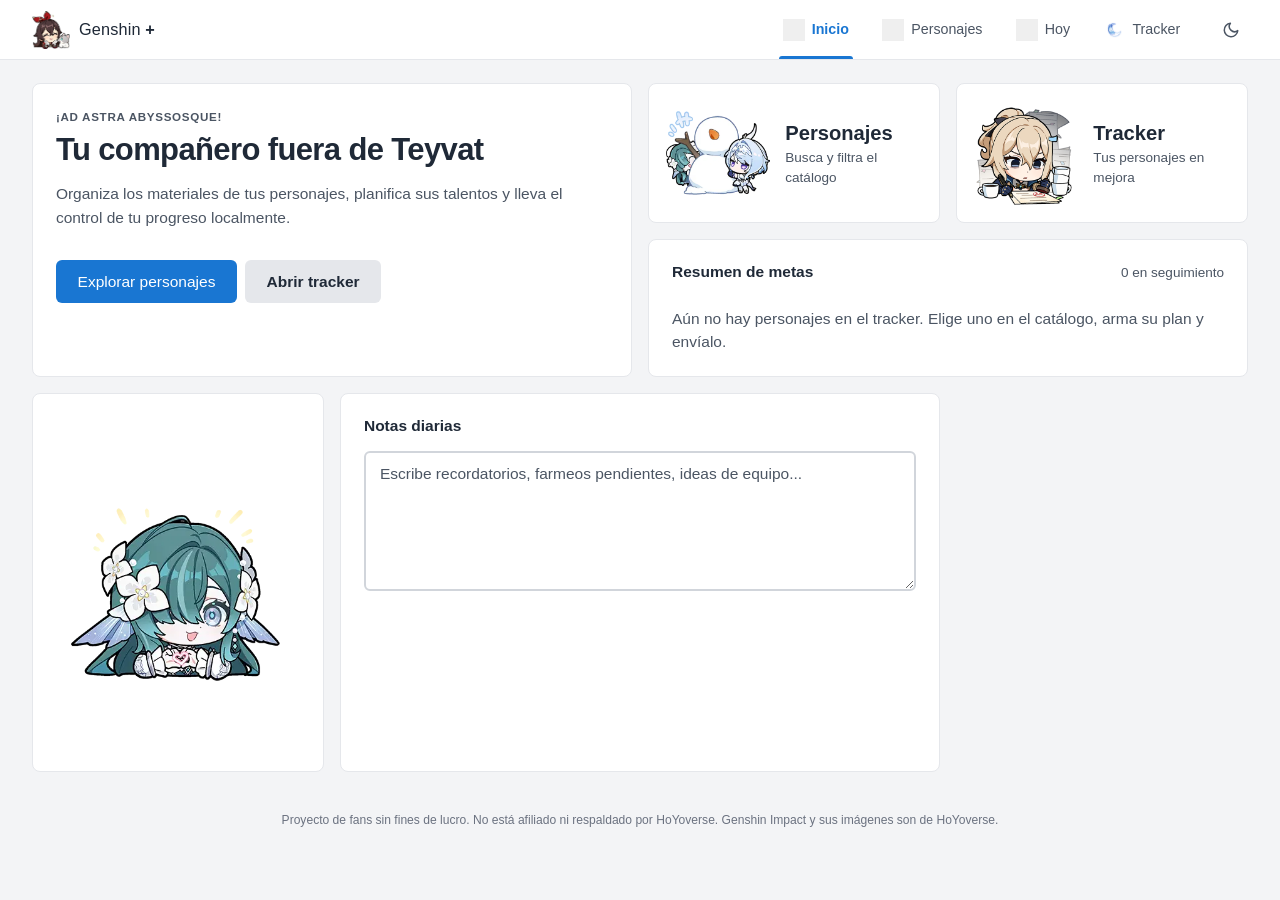
<file: index.html>
<!DOCTYPE html>
<html lang="es">
<head>
  <meta charset="UTF-8">
  <link rel="icon" type="image/png" href="includes/images/a2.png">
  <meta name="robots" content="noindex, nofollow">
  <meta name="viewport" content="width=device-width, initial-scale=1">
  <title>Genshin +</title>
  <link href="https://cdn.jsdelivr.net/npm/bootstrap@5.3.3/dist/css/bootstrap.min.css" rel="stylesheet">
  <link href="includes/styles.css" rel="stylesheet">
  <script src="includes/api.js"></script>
  <script src="includes/scripts.js"></script>
  <script src="includes/plan.js"></script>
</head>
<body data-page="index">
  <nav class="navbar navbar-expand-sm mb-4">
    <div class="container">
      <a class="navbar-brand fw-bold" href="index.html">
        <svg width="30" height="30" viewBox="0 0 24 24" aria-hidden="true"><path fill="currentColor" d="M12 2l2.6 6.4L21 11l-6.4 2.6L12 20l-2.6-6.4L3 11l6.4-2.6z"/></svg>
        Genshin +
      </a>
      <div class="navbar-nav flex-row gap-1">
        <a class="nav-link" href="index.html">Inicio</a>
        <a class="nav-link" href="personajes.html">Personajes</a>
        <a class="nav-link" href="tracker.html">Tracker</a>
      </div>
    </div>
  </nav>

  <main class="container">
    <div class="bento-grid sheet">

      <section class="tile tile--feature">
        <div>
          <p class="tile-eyebrow mb-2">¡Ad Astra Abyssosque!</p>
          <h1 class="display-title mb-3">Tu compañero fuera de Teyvat</h1>
          <p class="muted mb-0">Organiza los materiales de tus personajes, planifica sus talentos y lleva el control de tu progreso localmente.</p>
        </div>
        <div class="d-flex gap-2 flex-wrap mt-4">
          <a class="btn-apple text-decoration-none" href="personajes.html">Explorar personajes</a>
          <a class="btn-ghost text-decoration-none" href="tracker.html">Abrir tracker</a>
        </div>
      </section>

      <a class="tile tile--blue" href="personajes.html">
        <span class="quick-ico" aria-hidden="true"><img src="includes/images/pjs.webp" alt="" width="44" height="44"></span>
        <div><div class="tile-title">Personajes</div><div class="muted small">Busca y filtra el catálogo</div></div>
      </a>

      <a class="tile" href="tracker.html">
        <span class="quick-ico" aria-hidden="true"><img src="includes/images/trck.png" alt="" width="44" height="44"></span>
        <div><div class="tile-title">Tracker</div><div class="muted small">Tus personajes en mejora</div></div>
      </a>

      <section class="tile tile--wide" aria-labelledby="goals-title">
        <div class="d-flex justify-content-between align-items-baseline">
          <h2 class="tile-title mb-0" id="goals-title">Resumen de metas</h2>
          <span class="muted small"><span id="goals-count">0</span> en seguimiento</span>
        </div>
        <div id="goals-list" class="mt-3"></div>
      </section>

      <section class="tile img-slot-tile" aria-label="Imagen">
        <div class="slideshow" id="slideshow" role="img" aria-label="Galería de emojis"></div>
      </section>

      <section class="tile tile--wide" aria-labelledby="notes-title">
        <h2 class="tile-title" id="notes-title">Notas diarias</h2>
        <textarea id="daily-notes" aria-labelledby="notes-title" class="form-control" placeholder="Escribe recordatorios, farmeos pendientes, ideas de equipo..."></textarea>
      </section>

    </div>
  </main>
  <script src="includes/slides.js"></script>
</body>
</html>
</file>
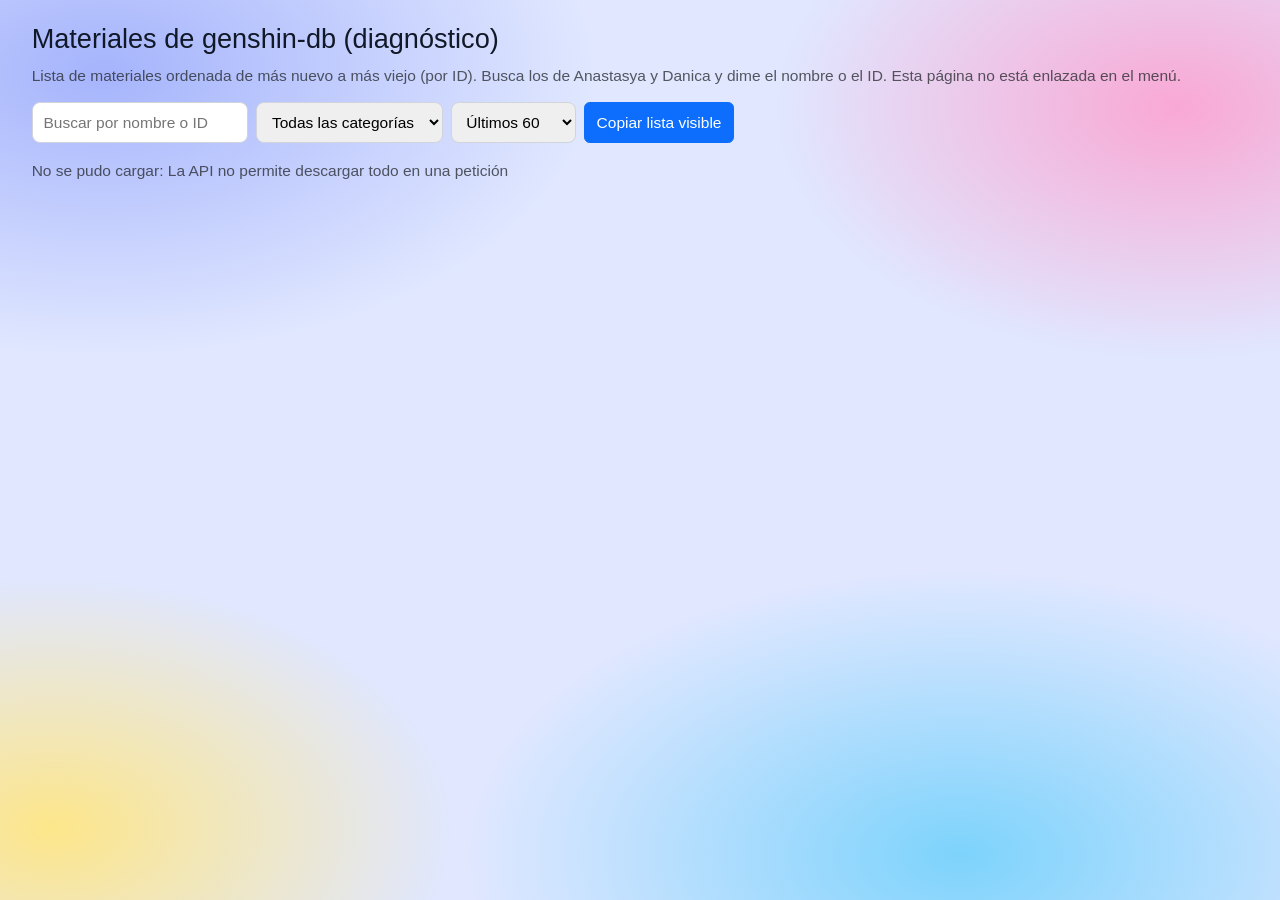
<file: materiales.html>
<!DOCTYPE html>
<html lang="es">
<head>
  <meta charset="UTF-8">
  <link rel="icon" type="image/png" href="includes/images/a2.png">
  <meta name="robots" content="noindex, nofollow">
  <meta name="viewport" content="width=device-width, initial-scale=1">
  <title>Materiales (diagnóstico) - Genshin +</title>
  <link href="https://cdn.jsdelivr.net/npm/bootstrap@5.3.3/dist/css/bootstrap.min.css" rel="stylesheet">
  <link href="includes/styles.css" rel="stylesheet">
  <script src="includes/api.js"></script>
  <style>
    .mgrid { display: grid; grid-template-columns: repeat(auto-fill, minmax(150px, 1fr)); gap: .6rem; }
    .mcell { border: 1px solid #E5E7EB; border-radius: 10px; padding: .6rem; text-align: center; background: #fff; font-size: .8rem; }
    .mcell img { width: 56px; height: 56px; object-fit: contain; }
    .mcell .mid { color: #6B7280; font-variant-numeric: tabular-nums; }
    .mbar { display: flex; gap: .5rem; flex-wrap: wrap; margin: 1rem 0; }
    .mbar input, .mbar select { border: 1px solid #D1D5DB; border-radius: 8px; padding: .5rem .7rem; }
    html[data-theme="dark"] .mcell { background: #1E293B; border-color: #334155; color: #F1F5F9; }
  </style>
</head>
<body data-page="materiales">
  <main class="container py-4">
    <h1 class="h3">Materiales de genshin-db (diagnóstico)</h1>
    <p class="text-muted">Lista de materiales ordenada de más nuevo a más viejo (por ID). Busca los de Anastasya y Danica y dime el nombre o el ID. Esta página no está enlazada en el menú.</p>
    <div class="mbar">
      <input id="q" type="search" placeholder="Buscar por nombre o ID" aria-label="Buscar">
      <select id="cat" aria-label="Categoría"><option value="">Todas las categorías</option></select>
      <select id="lim" aria-label="Cantidad"><option value="60">Últimos 60</option><option value="200">Últimos 200</option><option value="100000">Todos</option></select>
      <button id="copy" class="btn btn-primary" type="button">Copiar lista visible</button>
    </div>
    <p id="status" class="text-muted" role="status">Cargando…</p>
    <div id="grid" class="mgrid"></div>
  </main>
  <script>
  (async () => {
    const $ = s => document.querySelector(s), API = window.GenshinAPI;
    const esc = s => String(s).replace(/[&<>"']/g, m => ({ '&': '&amp;', '<': '&lt;', '>': '&gt;', '"': '&quot;', "'": '&#39;' }[m]));
    let all = [];
    try {
      const r = await API.getAll('materials', null, { allowPerName: false });
      all = (r || []).filter(x => x && x.id).sort((a, b) => Number(b.id) - Number(a.id));
    } catch (e) { $('#status').innerHTML = 'No se pudo cargar: ' + esc(e.message || e); return; }
    const cats = Array.from(new Set(all.map(x => x.materialType || x.category || '').filter(Boolean))).sort();
    $('#cat').innerHTML += cats.map(c => `<option>${esc(c)}</option>`).join('');
    let shown = [];
    function render() {
      const q = $('#q').value.trim().toLowerCase(), c = $('#cat').value, n = Number($('#lim').value);
      shown = all.filter(x => (!c || (x.materialType || x.category) === c) && (!q || String(x.id).includes(q) || String(x.name).toLowerCase().includes(q))).slice(0, n);
      $('#status').textContent = `Mostrando ${shown.length} de ${all.length}`;
      $('#grid').innerHTML = shown.map(x => `<div class="mcell">${API.imgHtml(API.materialIconSources(x.id, x), '', x.name, 56, 56)}<div class="fw-semibold">${esc(x.name)}</div><div class="mid">${esc(x.id)}</div></div>`).join('');
    }
    ['#q', '#cat', '#lim'].forEach(s => $(s).addEventListener('input', render));
    $('#copy').addEventListener('click', () => {
      const t = shown.map(x => `${x.id}\t${x.name}`).join('\n');
      (navigator.clipboard ? navigator.clipboard.writeText(t) : Promise.reject()).then(() => { $('#copy').textContent = '¡Copiado!'; setTimeout(() => $('#copy').textContent = 'Copiar lista visible', 1500); }).catch(() => alert(t));
    });
    render();
  })();
  </script>
</body>
</html>
</file>
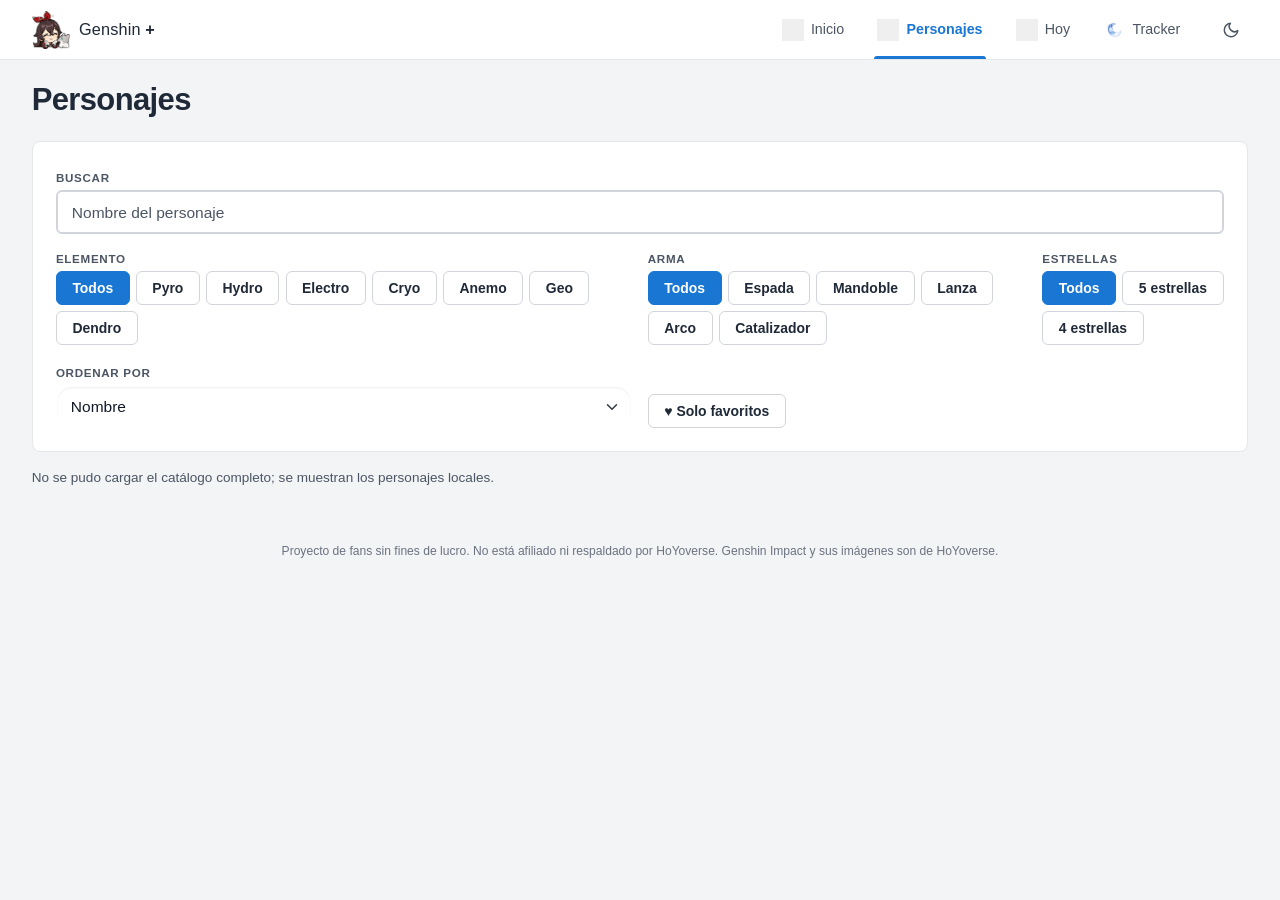
<file: personajes.html>
<!DOCTYPE html>
<html lang="es">
<head>
  <meta charset="UTF-8">
  <link rel="icon" type="image/png" href="includes/images/a2.png">
  <meta name="robots" content="noindex, nofollow">
  <meta name="viewport" content="width=device-width, initial-scale=1">
  <title>Personajes - Genshin +</title>
  <link href="https://cdn.jsdelivr.net/npm/bootstrap@5.3.3/dist/css/bootstrap.min.css" rel="stylesheet">
  <link href="includes/styles.css" rel="stylesheet">
  <script src="includes/api.js"></script>
  <script src="includes/scripts.js"></script>
  <script src="includes/plan.js"></script>
</head>
<body data-page="personajes">
  <nav class="navbar navbar-expand-sm mb-4">
    <div class="container">
      <a class="navbar-brand fw-bold" href="index.html">
        <svg width="30" height="30" viewBox="0 0 24 24" aria-hidden="true"><path fill="currentColor" d="M12 2l2.6 6.4L21 11l-6.4 2.6L12 20l-2.6-6.4L3 11l6.4-2.6z"/></svg>
        Genshin +
      </a>
      <div class="navbar-nav flex-row gap-1">
        <a class="nav-link" href="index.html">Inicio</a>
        <a class="nav-link" href="personajes.html">Personajes</a>
        <a class="nav-link" href="tracker.html">Tracker</a>
      </div>
    </div>
  </nav>

  <main class="container">
    <h1 class="display-title mb-4">Personajes</h1>

    <div class="sheet">
    <section class="tile mb-3" aria-label="Filtros">
      <div class="row g-3">
        <div class="col-12">
          <label for="search" class="tile-eyebrow mb-1">Buscar</label>
          <input id="search" type="search" class="form-control" placeholder="Nombre del personaje" autocomplete="off">
        </div>
        <div class="col-12 col-md-6">
          <div class="tile-eyebrow mb-1" id="lbl-el">Elemento</div>
          <div id="f-element" class="chip-group" role="group" aria-labelledby="lbl-el"></div>
        </div>
        <div class="col-12 col-md-4">
          <div class="tile-eyebrow mb-1" id="lbl-wp">Arma</div>
          <div id="f-weapon" class="chip-group" role="group" aria-labelledby="lbl-wp"></div>
        </div>
        <div class="col-12 col-md-2">
          <div class="tile-eyebrow mb-1" id="lbl-st">Estrellas</div>
          <div id="f-stars" class="chip-group" role="group" aria-labelledby="lbl-st"></div>
        </div>
        <div class="col-12 col-md-6">
          <label for="sort" class="tile-eyebrow mb-1">Ordenar por</label>
          <select id="sort" class="form-select">
            <option value="name">Nombre</option>
            <option value="stars">Estrellas (5★ primero)</option>
            <option value="element">Elemento</option>
            <option value="version">Más recientes</option>
          </select>
        </div>
        <div class="col-12 col-md-6 d-flex align-items-end">
          <button type="button" class="chip" id="f-fav" aria-pressed="false">♥ Solo favoritos</button>
        </div>
      </div>
    </section>

    <p class="muted small mb-1" id="catalog-status" aria-live="polite"></p>
    <p class="muted small" id="result-count" aria-live="polite"></p>
    <div id="catalog" class="bento-catalog"></div>
    </div>
  </main>
</body>
</html>
</file>
<file: includes/styles.css>
:root {
  --ink: #111827;
  --ink-soft: #374151;
  --blue-dark: #1565C0;
  --green-dark: #1B5E20;
  --glass: rgba(255, 255, 255, 0.52);
  --glass-strong: rgba(255, 255, 255, 0.72);
  --glass-line: rgba(255, 255, 255, 0.75);
  --glass-shadow: 0 8px 30px rgba(49, 46, 129, 0.14);
  --glass-hi: inset 0 1px 0 rgba(255, 255, 255, 0.9), inset 0 -1px 0 rgba(255, 255, 255, 0.25);
  --blur: blur(24px) saturate(1.7);
  --el: #6B7280;
  --el-dark: #374151;
}
* { box-sizing: border-box; }

body {
  min-height: 100vh;
  color: var(--ink);
  font-family: -apple-system, BlinkMacSystemFont, "SF Pro Display", "Segoe UI", Roboto, "Helvetica Neue", Arial, sans-serif;
  padding-bottom: 3rem;
  background-color: #E0E7FF;
  background-image:
    radial-gradient(55% 45% at 8% 8%, #A5B4FC 0%, transparent 70%),
    radial-gradient(45% 40% at 92% 12%, #F9A8D4 0%, transparent 70%),
    radial-gradient(55% 45% at 75% 95%, #7DD3FC 0%, transparent 70%),
    radial-gradient(45% 40% at 4% 92%, #FDE68A 0%, transparent 70%);
  background-attachment: fixed;
}
h1, h2, h3 { font-weight: 700; color: inherit; }
a { color: var(--blue-dark); }
:focus-visible { outline: 3px solid var(--ink); outline-offset: 2px; }

.muted { color: var(--ink-soft); }
.tile-title { font-size: 1.15rem; font-weight: 700; }
.tile-eyebrow { font-size: 0.75rem; font-weight: 700; text-transform: uppercase; letter-spacing: 0.06em; color: var(--ink-soft); }
.display-title { font-size: clamp(1.9rem, 4vw, 2.7rem); font-weight: 800; line-height: 1.1; letter-spacing: -0.02em; }
.text-danger { color: #B3261E !important; }
.tile-note { color: inherit; margin: 0; }

.navbar {
  position: sticky; top: 0; z-index: 20;
  background: var(--glass) !important; -webkit-backdrop-filter: var(--blur); backdrop-filter: var(--blur);
  border-bottom: 1px solid var(--glass-line); box-shadow: var(--glass-hi);
}
.navbar-brand { color: var(--ink) !important; }
.navbar-brand img { height: 30px; width: auto; object-fit: contain; }
.navbar .nav-link { color: var(--ink-soft); font-weight: 600; border-radius: 999px; padding: 0.4rem 1rem; transition: background-color 150ms ease; }
.navbar .nav-link:hover { background: rgba(255, 255, 255, 0.6); color: var(--ink); }
.navbar .nav-link.active { background: var(--blue-dark); color: #fff; }

.bento-grid { display: grid; grid-template-columns: repeat(4, 1fr); grid-auto-rows: minmax(130px, auto); gap: 1rem; }
.tile, .char-card {
  background: var(--glass); color: var(--ink);
  -webkit-backdrop-filter: var(--blur); backdrop-filter: var(--blur);
  border: 1px solid var(--glass-line); border-radius: 1.75rem;
  box-shadow: var(--glass-hi), var(--glass-shadow);
}
.tile {
  display: flex; flex-direction: column; justify-content: flex-start; gap: 0.9rem; padding: 1.5rem;
  transition: background-color 200ms ease, transform 200ms ease;
}
.tile--wide { grid-column: span 2; }
.tile--feature { grid-column: span 2; grid-row: span 2; padding: 2rem; }
a.tile { text-decoration: none; cursor: pointer; }
a.tile:hover, .char-card:hover { background: var(--glass-strong); transform: translateY(-2px); }
.tile .tile-title + .muted, .tile > .tile-eyebrow { margin: 0; }

.tile--coral { background: rgba(255, 138, 101, 0.42); }
.tile--blue { background: rgba(100, 181, 246, 0.42); }
.tile--dark { background: rgba(206, 147, 216, 0.45); }
.tile--send { background: rgba(129, 199, 132, 0.5); }
.tile--amber { background: rgba(255, 213, 79, 0.55); }
a.tile--blue:hover { background: rgba(100, 181, 246, 0.6); }

.btn-apple, .btn-light-pill {
  display: inline-block; padding: 0.65rem 1.4rem; border: 1px solid rgba(255, 255, 255, 0.55); border-radius: 999px;
  background: var(--blue-dark); color: #fff; font-weight: 600; text-decoration: none; cursor: pointer;
  box-shadow: inset 0 1px 0 rgba(255, 255, 255, 0.35); transition: background-color 150ms ease;
}
.btn-apple:hover, .btn-light-pill:hover { background: #0D47A1; color: #fff; }
.btn-ghost {
  display: inline-block; padding: 0.65rem 1.4rem; border-radius: 999px; font-weight: 600; text-decoration: none; cursor: pointer;
  background: rgba(255, 255, 255, 0.6); color: var(--ink); border: 1px solid var(--glass-line); transition: background-color 150ms ease;
}
.btn-ghost:hover { background: rgba(255, 255, 255, 0.9); color: var(--ink); }
.btn-outline-pill {
  padding: 0.65rem 1.4rem; border-radius: 999px; font-weight: 600; cursor: pointer;
  background: rgba(255, 255, 255, 0.6); color: var(--ink); border: 1px solid var(--glass-line);
}
.btn-outline-pill:hover { background: rgba(255, 255, 255, 0.9); }
.btn-light-pill { background: var(--green-dark); }

.form-control, .form-select {
  background-color: rgba(255, 255, 255, 0.75); color: var(--ink); border: 1px solid var(--glass-line);
  border-radius: 1rem; padding: 0.55rem 0.9rem; box-shadow: inset 0 1px 2px rgba(31, 41, 55, 0.08);
}
.form-control:focus, .form-select:focus { background-color: #fff; border-color: var(--blue-dark); box-shadow: none; outline: 3px solid var(--ink); outline-offset: 1px; }
.form-control::placeholder { color: #4B5563; opacity: 1; }
textarea.form-control { resize: vertical; min-height: 140px; }
.field { display: block; }
.field-label { display: block; font-size: 0.8rem; font-weight: 600; color: var(--ink-soft); margin-bottom: 0.2rem; }
.check-row { display: flex; align-items: center; gap: 0.6rem; padding: 0.35rem 0; }
.check-row input { width: 1.15rem; height: 1.15rem; accent-color: var(--green-dark); }

.chip-group { display: flex; flex-wrap: wrap; gap: 0.4rem; }
.chip {
  border: 1px solid var(--glass-line); background: rgba(255, 255, 255, 0.6); color: var(--ink); border-radius: 999px;
  padding: 0.35rem 1rem; font-size: 0.9rem; font-weight: 600; transition: background-color 150ms ease;
}
.chip:hover { background: rgba(255, 255, 255, 0.95); }
.chip[aria-pressed="true"] { background: var(--blue-dark); border-color: rgba(255, 255, 255, 0.6); color: #fff; }
.badge-soft { display: inline-block; font-size: 0.75rem; font-weight: 600; padding: 0.2rem 0.65rem; border-radius: 999px; background: rgba(255, 255, 255, 0.65); color: var(--ink); }
.badge-stars { background: rgba(255, 213, 79, 0.75); }
.badge-ok { background: rgba(129, 199, 132, 0.8); }

.el-Pyro { --el-dark: #BF360C; } .el-Hydro { --el-dark: #0D47A1; } .el-Electro { --el-dark: #7B1FA2; }
.el-Cryo { --el-dark: #00606E; } .el-Anemo { --el-dark: #1B5E20; } .el-Geo { --el-dark: #6D4C00; } .el-Dendro { --el-dark: #33691E; }
.el-text { color: var(--el-dark); font-weight: 700; font-size: 0.8rem; }

.progress { height: 0.75rem; border-radius: 999px; background: rgba(255, 255, 255, 0.55); box-shadow: inset 0 1px 2px rgba(31, 41, 55, 0.12); }
.progress-bar { background: var(--green-dark); border-radius: 999px; transition: width 200ms ease; }

.bento-catalog { display: grid; grid-template-columns: repeat(auto-fill, minmax(220px, 1fr)); gap: 1rem; }
.char-card { display: flex; flex-direction: column; align-items: center; text-align: center; padding: 1.25rem; text-decoration: none; transition: background-color 200ms ease, transform 200ms ease; }
.char-card:hover { color: var(--ink); }
.char-img-slot { width: 100px; height: 100px; object-fit: cover; border-radius: 50%; margin-bottom: 1rem; background: rgba(255, 255, 255, 0.7); border: 3px solid rgba(255, 255, 255, 0.9); }
.empty-state { text-align: center; color: var(--ink-soft); padding: 3rem 1rem; grid-column: 1 / -1; }
.img-slot { width: 100%; height: 100%; max-height: 160px; object-fit: contain; }
.img-slot-icon { width: 48px; height: 48px; object-fit: contain; }
.goal-row { display: flex; align-items: center; gap: 0.75rem; text-decoration: none; color: var(--ink); padding: 0.4rem 0; }
.goal-row:hover { color: var(--blue-dark); }
.goal-row .goal-img { width: 36px; height: 36px; border-radius: 50%; object-fit: cover; background: rgba(255, 255, 255, 0.7); flex: none; }
.goal-row .progress { flex: 1; }

.char-top { display: flex; align-items: center; gap: 1.25rem; }
.plan-portrait { flex: none; width: 104px; height: 104px; border-radius: 50%; overflow: hidden; background: rgba(255, 255, 255, 0.7); border: 3px solid rgba(255, 255, 255, 0.95); box-shadow: 0 6px 20px rgba(49, 46, 129, 0.18); }
.plan-img { width: 100%; height: 100%; object-fit: cover; display: block; }
.char-info { display: flex; flex-direction: column; gap: 0.3rem; min-width: 0; }
.char-info .tile-eyebrow { color: var(--el-dark); }
.hero-stars { font-size: 1.05rem; font-weight: 700; }
.level-box { background: rgba(255, 255, 255, 0.5); border: 1px solid var(--glass-line); border-radius: 1.25rem; padding: 1rem; }

.talent-row { display: flex; align-items: center; gap: 0.75rem; padding: 0.6rem 0; border-top: 1px solid rgba(255, 255, 255, 0.7); }
.talent-row:first-child { border-top: 0; }
.talent-row .t-on { width: 1.25rem; height: 1.25rem; accent-color: var(--green-dark); flex: none; }
.key-badge { flex: none; min-width: 2.2rem; text-align: center; padding: 0.15rem 0.5rem; border-radius: 999px; background: var(--ink); color: #fff; font-weight: 700; font-size: 0.8rem; }
.talent-icon-wrap { display: inline-flex; cursor: pointer; flex: none; }
.talent-icon { width: 48px; height: 48px; object-fit: contain; background: #374151; border-radius: 14px; padding: 4px; }
.talent-name { flex: 1 1 auto; min-width: 0; }
.talent-lv { display: flex; align-items: center; gap: 0.4rem; flex: none; }
.talent-lv .form-select { width: 4.8rem; }
.talent-row.off .talent-icon { opacity: 0.55; }

.mora-list { display: grid; grid-template-columns: 1fr auto; gap: 0.2rem 0.75rem; font-size: 0.9rem; margin: 0; }
.mora-list dt { font-weight: 500; }
.mora-list dd { text-align: right; font-weight: 700; margin: 0; }
.mora-list .mora-total { border-top: 1px solid rgba(17, 24, 39, 0.5); padding-top: 0.25rem; font-weight: 800; }
.xp-count { font-size: 2.4rem; font-weight: 800; line-height: 1; }
.send-pct { font-size: 2.6rem; font-weight: 800; line-height: 1; }
.tile-toggle {
  align-self: flex-start; border: 1px solid var(--glass-line); background: rgba(255, 255, 255, 0.65); color: var(--ink);
  border-radius: 999px; padding: 0.4rem 1rem; font-weight: 700; font-size: 0.85rem; transition: background-color 150ms ease;
}
.tile-toggle:hover { background: rgba(255, 255, 255, 0.95); }
.tile-toggle.is-done { background: rgba(76, 175, 80, 0.85); }

.materials-grid {
  display: grid; grid-template-columns: repeat(auto-fit, minmax(112px, 1fr)); grid-auto-rows: minmax(118px, 1fr);
  gap: 0.6rem; flex: 1 1 auto; align-content: stretch;
}
.materials-grid.single { grid-template-columns: 1fr; }
.materials-grid > .tile-note { grid-column: 1 / -1; align-self: center; }
.mat-card {
  position: relative; display: flex; flex-direction: column; align-items: center; justify-content: center; gap: 0.2rem;
  width: 100%; height: 100%; padding: 0.6rem 0.4rem; font: inherit; color: var(--ink); text-align: center; cursor: pointer;
  background: rgba(255, 255, 255, 0.62); border: 1px solid var(--glass-line); border-radius: 1.25rem;
  box-shadow: var(--glass-hi); transition: background-color 150ms ease, transform 150ms ease;
}
.mat-card:hover { background: rgba(255, 255, 255, 0.92); transform: translateY(-2px); }
.mat-card img { width: 56px; height: 56px; object-fit: contain; }
.mat-card .count { font-weight: 800; font-size: 1rem; color: var(--ink); }
.mat-card .name { font-size: 0.74rem; line-height: 1.2; color: var(--ink-soft); }
.mat-card .tick {
  position: absolute; top: 6px; right: 6px; width: 22px; height: 22px; border-radius: 50%;
  background: var(--green-dark); color: #fff; font-size: 0.8rem; font-weight: 700; line-height: 22px; opacity: 0;
}
.mat-card.is-done { background: rgba(76, 175, 80, 0.72); }
.mat-card.is-done:hover { background: rgba(76, 175, 80, 0.85); }
.mat-card.is-done .tick { opacity: 1; }
.mat-card.is-done .name, .mat-card.is-done .count { color: var(--ink); }

.boss-info:empty { display: none; }
.boss-box { display: flex; align-items: center; gap: 0.75rem; padding: 0.5rem; background: rgba(255, 255, 255, 0.55); border: 1px solid var(--glass-line); border-radius: 1.25rem; }
.boss-img { width: 72px; height: 72px; object-fit: cover; border-radius: 1rem; background: rgba(255, 255, 255, 0.8); flex: none; }

.weapon-chips .chip { display: inline-flex; align-items: center; gap: 0.4rem; }
.weapon-chips .chip img { width: 28px; height: 28px; object-fit: contain; }
.weapon-img { width: 64px; height: 64px; object-fit: contain; background: rgba(255, 255, 255, 0.7); border-radius: 1rem; }
.level-grid, .weapon-levels { display: grid; grid-template-columns: 1fr 1fr; gap: 0.75rem; }

.track-list { display: grid; gap: 1rem; grid-template-columns: repeat(auto-fill, minmax(320px, 1fr)); }
.track-card { gap: 0.9rem; }
.track-avatar { width: 64px; height: 64px; border-radius: 50%; object-fit: cover; background: rgba(255, 255, 255, 0.7); border: 3px solid rgba(255, 255, 255, 0.95); flex: none; }
.track-pct { font-size: 1.7rem; font-weight: 800; color: var(--blue-dark); }
.track-pct.is-done { color: var(--green-dark); }
.track-meta { display: flex; flex-wrap: wrap; gap: 0.4rem; }
.track-details summary { cursor: pointer; font-weight: 700; padding: 0.3rem 0; }
.mat-list { display: grid; grid-template-columns: repeat(auto-fill, minmax(96px, 1fr)); gap: 0.5rem; margin-top: 0.5rem; }
.mat-list .mat-card { height: auto; }
.mat-list .mat-card img { width: 44px; height: 44px; }
.track-empty { max-width: 640px; }

@media (max-width: 768px) {
  .bento-grid { grid-template-columns: repeat(2, 1fr); }
  .tile--feature, .tile--wide { grid-column: span 2; }
}
@media (max-width: 576px) {
  .char-top { flex-direction: column; text-align: center; }
  .talent-row { flex-wrap: wrap; }
}

@supports not ((backdrop-filter: blur(1px)) or (-webkit-backdrop-filter: blur(1px))) {
  .tile, .char-card, .navbar { background: rgba(255, 255, 255, 0.9) !important; }
}
@media (prefers-reduced-motion: reduce) {
  .tile, .char-card, .chip, .btn-apple, .btn-ghost, .mat-card, .tile-toggle, .navbar .nav-link, .progress-bar { transition: none; transform: none; }
  a.tile:hover, .char-card:hover, .mat-card:hover { transform: none; }
}

.tile--tall { grid-row: span 2; }
#xp-box .img-slot-icon, #mora-icon .img-slot-icon { width: 72px; height: 72px; }
#xp-box { flex: 1 1 auto; }
.xp-count { font-size: 3rem; }
@media (max-width: 768px) { .tile--tall { grid-row: auto; } }

.hud { display: grid; grid-template-columns: 300px repeat(6, minmax(0, 1fr)); gap: 1rem; align-items: stretch; }
.hud > .tile { min-width: 0; }
.hud-char { grid-column: 1; grid-row: 1 / span 4; position: relative; padding: 0; overflow: hidden; min-height: 640px; justify-content: flex-end; }
.hud-art { position: absolute; inset: 0; background: rgba(255, 255, 255, 0.5); }
.hud-img { width: 100%; height: 100%; object-fit: cover; object-position: center top; display: block; }
.hud-char-info { position: relative; display: flex; flex-direction: column; gap: 0.75rem; padding: 3rem 1rem 1rem; background: linear-gradient(180deg, rgba(15, 23, 42, 0) 0%, rgba(15, 23, 42, 0.85) 45%); color: #fff; }
.hud-meta .tile-eyebrow, .hud-meta .hero-stars { color: #fff; }
.hud-name { font-size: 2rem; font-weight: 800; line-height: 1.1; color: #fff; }
.hud-char .level-box { background: rgba(255, 255, 255, 0.82); color: var(--ink); }
.hud-char .level-box .tile-eyebrow { color: var(--ink-soft); }
.hud-mora { grid-column: 2 / span 3; grid-row: 1; }
.hud-xp { grid-column: 5 / span 3; grid-row: 1; }
.hud-asc { grid-column: 2 / span 3; grid-row: 2; }
.hud-prio { grid-column: 5 / span 3; grid-row: 2; }
.hud-send { grid-column: 2 / span 2; grid-row: 3; }
.hud-weekly { grid-column: 4 / span 2; grid-row: 3; }
.hud-boss { grid-column: 6 / span 2; grid-row: 3; }
.hud-tal { grid-column: 2 / -1; grid-row: 4; }
.hud-wp { grid-column: 1 / -1; }
.hud-tal .tile-eyebrow { color: inherit; }

.hud-prio .talent-row { gap: 0.5rem; flex-wrap: wrap; }
.rank { flex: none; width: 1.7rem; height: 1.7rem; border-radius: 50%; background: var(--ink); color: #fff; font-weight: 800; font-size: 0.85rem; display: grid; place-items: center; }
.move { display: flex; flex-direction: column; gap: 2px; flex: none; }
.t-move { border: 1px solid var(--glass-line); background: rgba(255, 255, 255, 0.7); color: var(--ink); border-radius: 6px; width: 1.6rem; height: 1.1rem; font-size: 0.6rem; line-height: 1; padding: 0; cursor: pointer; }
.t-move:hover:not(:disabled) { background: #fff; }
.t-move:disabled { opacity: 0.35; cursor: default; }
.hud-prio .key-badge { margin-right: 0.25rem; }
#crown-box { margin-top: 0.5rem; }

@media (max-width: 1100px) {
  .hud { grid-template-columns: 1fr 1fr; }
  .hud-char { grid-column: 1 / -1; grid-row: auto; min-height: 480px; }
  .hud-mora, .hud-xp, .hud-asc, .hud-prio, .hud-send, .hud-weekly, .hud-boss { grid-column: span 1; grid-row: auto; }
  .hud-asc, .hud-prio, .hud-tal, .hud-send { grid-column: 1 / -1; }
  .hud-tal { grid-row: auto; }
}
@media (max-width: 576px) {
  .hud { grid-template-columns: 1fr; }
  .hud > .tile { grid-column: 1 / -1 !important; }
}
.hud-prio .talent-row { flex-wrap: nowrap; }
.hud-prio .talent-lv .small, .hud-prio .talent-name .muted { display: none; }
.hud-prio .talent-icon { width: 44px; height: 44px; }
.hud-prio .talent-lv .form-select { width: 4.6rem; }
@media (max-width: 1250px) { .hud-prio .talent-name { font-size: 0.85rem; } }

html { font-size: 14px; }
.container { max-width: 1140px; }
.display-title { font-size: clamp(1.5rem, 3vw, 2rem); }
.tile { padding: 1rem; gap: 0.5rem; border-radius: 1rem; }
.tile-title { font-size: 1rem; }
.hud { grid-template-columns: 230px repeat(6, minmax(0, 1fr)); gap: 0.65rem; }
.hud-char { min-height: 0; padding: 0; }
.hud-char-info { padding: 2.5rem 0.7rem 0.7rem; gap: 0.5rem; }
.hud-name { font-size: 1.5rem; }
.hud-char .level-box { padding: 0.6rem; }
.hud-char .level-box .form-control { padding: 0.25rem 0.5rem; }
.materials-grid { grid-template-columns: repeat(auto-fit, minmax(84px, 1fr)); gap: 0.4rem; margin-top: 0.25rem; }
.materials-grid.single { grid-template-columns: minmax(84px, 120px); }
.mat-card { padding: 0.4rem 0.25rem; border-radius: 0.7rem; }
.mat-card img { width: 38px; height: 38px; }
.mat-card .name { font-size: 0.68rem; min-height: 0; }
.mat-card .tick { width: 16px; height: 16px; line-height: 16px; font-size: 0.65rem; }
#xp-box .img-slot-icon, #mora-icon .img-slot-icon { width: 40px; height: 40px; }
.xp-count { font-size: 2rem; }
.send-pct { font-size: 2rem; }
.mora-list { font-size: 0.8rem; gap: 0.1rem 0.5rem; }
.tile-toggle { padding: 0.2rem 0.6rem; font-size: 0.75rem; }
.boss-box { padding: 0.35rem; gap: 0.5rem; }
.boss-img { width: 48px !important; height: 48px !important; }

.hud-prio > div:first-child .muted { display: none; }
.hud-prio .talent-row { padding: 0.3rem 0; gap: 0.4rem; }
.hud-prio .talent-icon { width: 32px; height: 32px; padding: 2px; border-radius: 6px; }
.hud-prio .talent-name { font-size: 0.78rem; line-height: 1.15; }
.hud-prio .key-badge { min-width: 1.6rem; font-size: 0.65rem; padding: 0.05rem 0.3rem; }
.hud-prio .rank { width: 1.3rem; height: 1.3rem; font-size: 0.7rem; }
.hud-prio .t-move { width: 1.3rem; height: 0.85rem; font-size: 0.5rem; }
.hud-prio .t-on { width: 1rem; height: 1rem; }
.hud-prio .talent-lv .form-select { width: 3.8rem; padding: 0.15rem 0.3rem; font-size: 0.8rem; }
.hud-prio { grid-column: 5 / span 3; }
.weapon-img { width: 48px; height: 48px; }

body[data-page="detalle"] {
  --th0: #0c1233; --th1: #1b2a73; --th2: #3459c9; --th3: #6d9be8; --bar1: #2f4bb5; --bar2: #6f8be0;
  --gold: #F6D98B; --gold-d: #C9972B;
}
body[data-el="Cryo"]    { --th0: #0c1233; --th1: #1b2a73; --th2: #3459c9; --th3: #7aa6ee; --bar1: #2f4bb5; --bar2: #6f8be0; }
body[data-el="Pyro"]    { --th0: #2a0a0a; --th1: #6b1a14; --th2: #b8432a; --th3: #e98c5e; --bar1: #a3281c; --bar2: #e0734a; }
body[data-el="Hydro"]   { --th0: #08183a; --th1: #12408c; --th2: #2a86d6; --th3: #6ec3f0; --bar1: #1769c4; --bar2: #55b3ea; }
body[data-el="Electro"] { --th0: #1c0b3a; --th1: #43208a; --th2: #8a4fd1; --th3: #c799f2; --bar1: #6a35bd; --bar2: #b07be6; }
body[data-el="Anemo"]   { --th0: #06292b; --th1: #0f6064; --th2: #2fb3a5; --th3: #8de6cf; --bar1: #14867f; --bar2: #52c9b8; }
body[data-el="Geo"]     { --th0: #2b1708; --th1: #6a3d12; --th2: #b8801f; --th3: #ecc562; --bar1: #a8701a; --bar2: #e0b24c; }
body[data-el="Dendro"]  { --th0: #0b2a12; --th1: #1f6a2c; --th2: #5aa82b; --th3: #bde575; --bar1: #3f8f23; --bar2: #8ccf4c; }

body[data-page="detalle"] { background: radial-gradient(90rem 50rem at 50% -10%, var(--th1), var(--th0)) fixed; color: #fff; }
body[data-page="detalle"] .display-title, body[data-page="detalle"] #load-note, body[data-page="detalle"] main > a { color: #fff; }
body[data-page="detalle"] main > a { opacity: 0.85; }

.hud {
  position: relative; padding: 0.7rem; border-radius: 16px; border: 1px solid rgba(255, 255, 255, 0.4);
  background:
    radial-gradient(1.2px 1.2px at 22px 34px, rgba(255, 255, 255, 0.85), transparent),
    radial-gradient(1.6px 1.6px at 96px 84px, rgba(255, 255, 255, 0.7), transparent),
    radial-gradient(1px 1px at 60px 120px, rgba(255, 255, 255, 0.6), transparent),
    linear-gradient(165deg, var(--th1) 0%, var(--th2) 60%, var(--th3) 100%);
  background-size: 150px 150px, 150px 150px, 150px 150px, auto;
}

.hud .tile {
  background: color-mix(in srgb, var(--th0) 68%, transparent);
  -webkit-backdrop-filter: blur(6px); backdrop-filter: blur(6px);
  border: 1px solid rgba(255, 255, 255, 0.35); border-radius: 10px; color: #fff;
  box-shadow: inset 0 0 0 1px rgba(255, 255, 255, 0.06); overflow: hidden;
}
.hud .tile:hover { transform: none; }
.hud .muted, .hud .tile .muted { color: #D6DDFB; }
.hud a, .hud .tile a { color: var(--gold); }
.hud .tile-note { color: #E4E9FF; }
.hud .text-danger { color: #FFB4A9 !important; }

.hud .tile > h2, .hud .tile > div:first-child:not(.d-flex) > h2, .hud .tile > .d-flex:first-child {
  margin: -1rem -1rem 0.6rem; padding: 0.3rem 0.9rem; color: #fff; font-size: 1.05rem; font-weight: 700;
  text-transform: none; letter-spacing: 0.01em; text-shadow: 0 1px 2px rgba(0, 0, 0, 0.45);
  background: linear-gradient(90deg, var(--bar1), var(--bar2));
  clip-path: polygon(0 0, 100% 0, calc(100% - 14px) 100%, 0 100%);
  border-bottom: 1px solid rgba(255, 255, 255, 0.35);
}
.hud .tile > .d-flex:first-child { gap: 0.5rem; flex-wrap: nowrap; align-items: center; }
.hud .tile > .d-flex:first-child .tile-title { margin: 0; padding: 0; background: none; clip-path: none; border: 0; }
.hud #mora-icon .img-slot-icon { width: 24px; height: 24px; }
.hud .hud-wp > .d-flex:first-child .muted { margin-left: auto; padding-right: 1rem; }
.hud .tile > div:first-child:not(.d-flex) > .muted, .hud .tile > div:first-child:not(.d-flex) > p { margin-top: 0.1rem; }

.hud .hud-char { padding: 0; border-color: rgba(255, 255, 255, 0.5); }
.hud .hud-art { background: linear-gradient(180deg, var(--th2), var(--th1)); }
.hud .hud-char-info { background: linear-gradient(180deg, transparent 0%, color-mix(in srgb, var(--th0) 55%, transparent) 38%, var(--th0) 100%); padding-top: 4rem; }
.hud-meta { display: grid; grid-template-columns: 1fr auto; align-items: end; column-gap: 0.5rem; }
.hud-meta .tile-eyebrow { grid-column: 1 / -1; color: var(--gold); }
.hud-name { font-size: 1.7rem; text-shadow: 0 2px 6px rgba(0, 0, 0, 0.7); }
.hud .hero-stars { grid-column: 2; grid-row: 2 / span 1; display: block; width: 1.1rem; font-size: 1rem; line-height: 1.05; word-break: break-all; color: #fff; text-shadow: 0 0 6px rgba(255, 255, 255, 0.8); }
.hud .hud-char .level-box { background: rgba(255, 255, 255, 0.1); border: 1px solid rgba(255, 255, 255, 0.35); color: #fff; }
.hud .hud-char .level-box .tile-eyebrow { color: #fff; }
.hud .field-label { color: #D6DDFB; }

.hud .chip { background: rgba(255, 255, 255, 0.12); color: #fff; border: 1px solid rgba(255, 255, 255, 0.45); }
.hud .chip:hover { background: rgba(255, 255, 255, 0.24); }
.hud .chip[aria-pressed="true"] { background: linear-gradient(180deg, #FBE7A6, var(--gold-d)); color: #2A1A00; border-color: #FBE7A6; }
.hud .form-control, .hud .form-select { background-color: rgba(5, 8, 30, 0.55); color: #fff; border: 1px solid rgba(255, 255, 255, 0.5); color-scheme: dark; }
.hud .form-control::placeholder { color: #C5CEF5; }
.hud .btn-apple { background: linear-gradient(180deg, #FBE7A6, var(--gold-d)); color: #2A1A00; border: 0; }
.hud .btn-apple:hover { background: #FBE7A6; color: #2A1A00; }

.hud .tile--coral, .hud .tile--blue, .hud .tile--dark, .hud .tile--amber, .hud .tile--send { color: #fff; }
.hud .tile--amber .muted, .hud .tile--amber .tile-eyebrow { color: #D6DDFB; }
.hud .mora-list dt { color: #E4E9FF; }
.hud .mora-list .mora-total { border-top-color: rgba(255, 255, 255, 0.6); }
.hud .tile-toggle { color: #fff; border-color: rgba(255, 255, 255, 0.7); }
.hud .tile-toggle.is-done { background: #2E9E4F; border-color: #8BE07C; color: #fff; }
.hud .progress { background: rgba(255, 255, 255, 0.2); border: 0; }
.hud .progress-bar { background: linear-gradient(90deg, #6EE08A, #B5F27A); }
.hud .send-pct { color: var(--gold); }
.hud .btn-light-pill { background: linear-gradient(180deg, #FBE7A6, var(--gold-d)); color: #2A1A00; }
.hud .btn-outline-pill { border-color: #fff; color: #fff; }

.hud .mat-card { background: linear-gradient(180deg, rgba(255, 255, 255, 0.2), rgba(255, 255, 255, 0.07)); border: 1px solid rgba(255, 255, 255, 0.4); color: #fff; }
.hud .mat-card:hover { background: linear-gradient(180deg, rgba(255, 255, 255, 0.32), rgba(255, 255, 255, 0.12)); border-color: #fff; }
.hud .mat-card .count { color: #fff; }
.hud .mat-card .name { color: #E4E9FF; }
.hud .mat-card.is-done { background: linear-gradient(180deg, rgba(76, 175, 80, 0.75), rgba(46, 125, 50, 0.65)); border-color: #9BF0A3; box-shadow: 0 0 10px rgba(110, 224, 138, 0.5); }
.hud .mat-card.is-done .count, .hud .mat-card.is-done .name { color: #fff; }
.hud .mat-card.is-done .tick { background: #fff; color: #1B5E20; }

.hud .rank { background: linear-gradient(180deg, #FBE7A6, var(--gold-d)); color: #2A1A00; }
.hud .t-move { background: rgba(255, 255, 255, 0.15); color: #fff; border-color: rgba(255, 255, 255, 0.5); }
.hud .t-move:hover:not(:disabled) { background: rgba(255, 255, 255, 0.3); }
.hud .key-badge { background: rgba(255, 255, 255, 0.9); color: #1F2A5A; }
.hud .talent-row { border-top-color: rgba(255, 255, 255, 0.2); }
.hud .talent-icon { background: radial-gradient(circle, rgba(255, 255, 255, 0.35), rgba(255, 255, 255, 0.08)); border: 1px solid rgba(255, 255, 255, 0.5); }
.hud .talent-name .muted { color: #D6DDFB; }
.hud .t-on { accent-color: #6EE08A; }

.hud .boss-box { background: rgba(255, 255, 255, 0.1); border: 1px solid rgba(255, 255, 255, 0.3); color: #fff; }
.hud .boss-img { border-radius: 0.7rem; }
.hud .weapon-chips .chip img { filter: drop-shadow(0 1px 2px rgba(0, 0, 0, 0.5)); }
.hud .weapon-img { background: rgba(255, 255, 255, 0.12); }
.hud .weapon-levels .field-label { color: #D6DDFB; }
.hud .badge-soft { background: rgba(255, 255, 255, 0.18); color: #fff; }
.hud .small, .hud .tile p { color: inherit; }

@media (max-width: 1100px) { .hud-meta { grid-template-columns: 1fr auto; } }

html { font-size: 15.5px; }
.container { max-width: 1240px; }
.hud { grid-template-columns: 250px repeat(6, minmax(0, 1fr)); gap: 0.75rem; }
.hud .tile { padding: 1.1rem; }
.hud .tile > h2, .hud .tile > div:first-child:not(.d-flex) > h2, .hud .tile > .d-flex:first-child { margin: -1.1rem -1.1rem 0.7rem; }
.mat-card img { width: 44px; height: 44px; }
.materials-grid { grid-template-columns: repeat(auto-fit, minmax(92px, 1fr)); }
.mat-card .name { font-size: 0.72rem; }
.hud .hud-name { font-size: 1.8rem; }
.hud-prio .talent-icon { width: 38px; height: 38px; }
.hud-prio .talent-name { font-size: 0.85rem; }
.hud-prio .rank { width: 1.5rem; height: 1.5rem; }
.hud-prio .talent-lv .form-select { width: 4.2rem; font-size: 0.85rem; }
.mora-list { font-size: 0.88rem; }
.xp-count, .send-pct { font-size: 2.3rem; }
#xp-box .img-slot-icon { width: 48px; height: 48px; }
.boss-img { width: 56px !important; height: 56px !important; }

.hud {
  background:
    radial-gradient(1.2px 1.2px at 22px 34px, rgba(255, 255, 255, 0.9), transparent),
    radial-gradient(1.6px 1.6px at 96px 84px, rgba(255, 255, 255, 0.75), transparent),
    radial-gradient(1px 1px at 60px 120px, rgba(255, 255, 255, 0.6), transparent),
    radial-gradient(55% 45% at 12% 8%, color-mix(in srgb, var(--th3) 70%, transparent), transparent 70%),
    radial-gradient(60% 50% at 95% 40%, color-mix(in srgb, var(--bar2) 55%, transparent), transparent 70%),
    radial-gradient(70% 55% at 30% 100%, color-mix(in srgb, var(--th3) 80%, transparent), transparent 70%),
    linear-gradient(155deg, var(--th0) 0%, var(--th1) 28%, var(--th2) 68%, var(--th3) 100%);
  background-size: 150px 150px, 150px 150px, 150px 150px, auto, auto, auto, auto;
}
.hud::before {
  content: ''; position: absolute; inset: 0; border-radius: inherit; pointer-events: none; z-index: 0;
  background: var(--emblem, none) no-repeat 72% 52% / min(62%, 620px); opacity: 0.2;
}
.hud > .tile { position: relative; z-index: 1; }
.hud .tile { background: color-mix(in srgb, var(--th0) 58%, transparent); }
.hud .hud-art { background: linear-gradient(180deg, var(--th3), var(--th1)); }
body[data-page="detalle"] { background: radial-gradient(70rem 40rem at 15% -5%, var(--th2), transparent 70%), radial-gradient(60rem 40rem at 100% 100%, var(--th1), transparent 70%), var(--th0) fixed; background-attachment: fixed; }

.hud[data-region="mondstadt"] { --emblem: url("data:image/svg+xml,<svg xmlns='http://www.w3.org/2000/svg' viewBox='0 0 200 200'><g fill='none' stroke='white' stroke-width='5' stroke-linecap='round'><path d='M100 100m0-8a8 8 0 1 1-8 8a22 22 0 1 1 22-22a40 40 0 1 1-40 40a58 58 0 1 1 58-58a76 76 0 1 1-76 76'/><path d='M20 150q40-30 80-10t80-30'/></g></svg>"); }
.hud[data-region="liyue"] { --emblem: url("data:image/svg+xml,<svg xmlns='http://www.w3.org/2000/svg' viewBox='0 0 200 200'><g fill='none' stroke='white' stroke-width='5'><circle cx='100' cy='100' r='88'/><circle cx='100' cy='100' r='62'/><path d='M100 12v176M12 100h176'/><path d='M100 38l62 62-62 62-62-62z'/><circle cx='100' cy='100' r='16'/></g></svg>"); }
.hud[data-region="inazuma"] { --emblem: url("data:image/svg+xml,<svg xmlns='http://www.w3.org/2000/svg' viewBox='0 0 200 200'><g fill='none' stroke='white' stroke-width='5' stroke-linejoin='round'><circle cx='100' cy='100' r='86'/><circle cx='100' cy='100' r='60'/><path d='M112 20L70 108h30l-12 72 48-92h-32z'/></g></svg>"); }
.hud[data-region="sumeru"] { --emblem: url("data:image/svg+xml,<svg xmlns='http://www.w3.org/2000/svg' viewBox='0 0 200 200'><g fill='none' stroke='white' stroke-width='5'><ellipse cx='100' cy='58' rx='22' ry='46'/><ellipse cx='100' cy='58' rx='22' ry='46' transform='rotate(60 100 100)'/><ellipse cx='100' cy='58' rx='22' ry='46' transform='rotate(120 100 100)'/><ellipse cx='100' cy='58' rx='22' ry='46' transform='rotate(180 100 100)'/><ellipse cx='100' cy='58' rx='22' ry='46' transform='rotate(240 100 100)'/><ellipse cx='100' cy='58' rx='22' ry='46' transform='rotate(300 100 100)'/><circle cx='100' cy='100' r='12'/></g></svg>"); }
.hud[data-region="fontaine"] { --emblem: url("data:image/svg+xml,<svg xmlns='http://www.w3.org/2000/svg' viewBox='0 0 200 200'><g fill='none' stroke='white' stroke-width='5' stroke-linejoin='round'><circle cx='100' cy='100' r='88' stroke-dasharray='14 8'/><circle cx='100' cy='100' r='70'/><path d='M100 34C78 70 66 88 66 110a34 34 0 0 0 68 0c0-22-12-40-34-76z'/><path d='M84 112a16 16 0 0 0 16 16'/></g></svg>"); }
.hud[data-region="natlan"] { --emblem: url("data:image/svg+xml,<svg xmlns='http://www.w3.org/2000/svg' viewBox='0 0 200 200'><g fill='none' stroke='white' stroke-width='5' stroke-linejoin='round' stroke-linecap='round'><circle cx='100' cy='108' r='84' stroke-dasharray='4 10'/><path d='M100 28c8 30 40 44 40 82a40 40 0 0 1-80 0c0-18 10-28 18-38 2 14 8 20 14 22-4-26 0-46 8-66z'/><path d='M100 150c-12 0-20-8-20-20 0-10 8-16 12-26 4 8 8 12 16 14 6 4 12 12 12 20 0 8-8 12-20 12z'/></g></svg>"); }
.hud[data-region="snezhnaya"] { --emblem: url("data:image/svg+xml,<svg xmlns='http://www.w3.org/2000/svg' viewBox='0 0 200 200'><g fill='none' stroke='white' stroke-width='5' stroke-linecap='round'><path d='M100 12v176M24 56l152 88M24 144l152-88'/><path d='M100 40l-14-14M100 40l14-14M100 160l-14 14M100 160l14 14M34 78l20 6M34 78l-4 20M166 122l-20-6M166 122l4-20M34 122l20-6M34 122l-4-20M166 78l-20 6M166 78l4 20'/><circle cx='100' cy='100' r='22'/></g></svg>"); }
.hud:not([data-region]), .hud[data-region=""] { --emblem: url("data:image/svg+xml,<svg xmlns='http://www.w3.org/2000/svg' viewBox='0 0 200 200'><g fill='none' stroke='white' stroke-width='5' stroke-linejoin='round'><path d='M100 10l16 62 62 28-62 28-16 62-16-62-62-28 62-28z'/><circle cx='100' cy='100' r='88'/></g></svg>"); }

.navbar {
  position: sticky; top: 0; z-index: 50; padding: 0.55rem 0; margin-bottom: 1.25rem !important;
  background: rgba(255, 255, 255, 0.55) !important;
  -webkit-backdrop-filter: blur(18px) saturate(180%); backdrop-filter: blur(18px) saturate(180%);
  border-bottom: 1px solid rgba(255, 255, 255, 0.7); box-shadow: 0 6px 24px rgba(30, 40, 90, 0.12);
}
.nav-inner { display: flex; align-items: center; justify-content: space-between; gap: 1rem; }
.navbar-brand { display: inline-flex; align-items: center; gap: 0.6rem; margin: 0; padding: 0; text-decoration: none; color: var(--ink) !important; }
.brand-mark { width: 34px; height: 34px; border-radius: 10px; display: grid; place-items: center; color: #fff; background: linear-gradient(135deg, #6C8CFF, #A46BFF 60%, #FF8FB8); box-shadow: 0 4px 12px rgba(108, 140, 255, 0.5); }
.brand-text { font-size: 1.05rem; letter-spacing: 0.01em; font-weight: 500; }
.brand-text b { font-weight: 800; }
.nav-links { display: flex; flex-direction: row; gap: 0.25rem; padding: 0.25rem; border-radius: 999px; background: rgba(255, 255, 255, 0.5); border: 1px solid rgba(255, 255, 255, 0.8); }
.navbar .nav-link { position: relative; display: inline-flex; align-items: center; gap: 0.45rem; padding: 0.4rem 0.95rem; border-radius: 999px; color: var(--ink-soft); font-weight: 600; transition: background-color 150ms ease, color 150ms ease; }
.navbar .nav-link:hover { background: rgba(255, 255, 255, 0.85); color: var(--ink); }
.navbar .nav-link.active { background: linear-gradient(135deg, #3F6BFF, #7C5CFF); color: #fff; box-shadow: 0 4px 12px rgba(80, 100, 255, 0.4); }
.nav-count { min-width: 1.25rem; height: 1.25rem; padding: 0 0.3rem; border-radius: 999px; background: #1B5E20; color: #fff; font-size: 0.72rem; font-weight: 700; display: inline-grid; place-items: center; }
.nav-link.active .nav-count { background: #fff; color: #2C3FB5; }
@media (max-width: 520px) {
  .nav-label { display: none; }
  .navbar .nav-link { padding: 0.5rem 0.75rem; }
  .brand-text { font-size: 0.95rem; }
}
@media (max-width: 380px) { .brand-text { display: none; } }

body[data-page="detalle"] .navbar { background: color-mix(in srgb, var(--th0) 62%, transparent) !important; border-bottom-color: rgba(255, 255, 255, 0.3); box-shadow: 0 6px 24px rgba(0, 0, 0, 0.35); }
body[data-page="detalle"] .navbar-brand { color: #fff !important; }
body[data-page="detalle"] .nav-links { background: rgba(255, 255, 255, 0.1); border-color: rgba(255, 255, 255, 0.35); }
body[data-page="detalle"] .navbar .nav-link { color: #E4E9FF; }
body[data-page="detalle"] .navbar .nav-link:hover { background: rgba(255, 255, 255, 0.2); color: #fff; }
body[data-page="detalle"] .navbar .nav-link.active { background: linear-gradient(180deg, #FBE7A6, #C9972B); color: #2A1A00; box-shadow: none; }
body[data-page="detalle"] .nav-link.active .nav-count { background: #2A1A00; color: #FBE7A6; }
@media (prefers-reduced-motion: reduce) { .navbar .nav-link { transition: none; } }
.navbar .nav-link, .navbar-brand { text-decoration: none; }

:is(body[data-page="index"], body[data-page="personajes"], body[data-page="tracker"], body[data-page="hoy"]) {
  --f-bg: #F3F4F6; --f-surface: #FFFFFF; --f-border: #E5E7EB; --f-text: #1F2937; --f-muted: #4B5563;
  --f-blue: #1976D2; --f-blue-h: #1565C0; --f-green: #4CAF50; --f-green-d: #2E7D32; --f-amber: #FFC107;
  background: var(--f-bg); color: var(--f-text); font-family: Roboto, "Helvetica Neue", Arial, sans-serif;
}
:is(body[data-page="index"], body[data-page="personajes"], body[data-page="tracker"], body[data-page="hoy"]) :is(.display-title, h1, h2, h3, .tile-title) { color: var(--f-text); font-family: inherit; text-shadow: none; }
:is(body[data-page="index"], body[data-page="personajes"], body[data-page="tracker"], body[data-page="hoy"]) .muted { color: var(--f-muted); }
:is(body[data-page="index"], body[data-page="personajes"], body[data-page="tracker"], body[data-page="hoy"]) .tile-eyebrow { color: var(--f-muted); }

:is(body[data-page="index"], body[data-page="personajes"], body[data-page="tracker"], body[data-page="hoy"]) .navbar {
  background: var(--f-surface) !important; -webkit-backdrop-filter: none; backdrop-filter: none; box-shadow: none; border-bottom: 1px solid var(--f-border);
}
:is(body[data-page="index"], body[data-page="personajes"], body[data-page="tracker"], body[data-page="hoy"]) .navbar-brand { color: var(--f-text) !important; }
:is(body[data-page="index"], body[data-page="personajes"], body[data-page="tracker"], body[data-page="hoy"]) .brand-mark { background: var(--f-blue); box-shadow: none; border-radius: 8px; }
:is(body[data-page="index"], body[data-page="personajes"], body[data-page="tracker"], body[data-page="hoy"]) .nav-links { background: none; border: 0; padding: 0; gap: 0.25rem; }
:is(body[data-page="index"], body[data-page="personajes"], body[data-page="tracker"], body[data-page="hoy"]) .navbar .nav-link { color: var(--f-muted); border-radius: 6px; }
:is(body[data-page="index"], body[data-page="personajes"], body[data-page="tracker"], body[data-page="hoy"]) .navbar .nav-link:hover { background: var(--f-bg); color: var(--f-text); }
:is(body[data-page="index"], body[data-page="personajes"], body[data-page="tracker"], body[data-page="hoy"]) .navbar .nav-link.active { background: var(--f-blue); color: #fff; box-shadow: none; }
:is(body[data-page="index"], body[data-page="personajes"], body[data-page="tracker"], body[data-page="hoy"]) .nav-count { background: var(--f-green-d); color: #fff; }
:is(body[data-page="index"], body[data-page="personajes"], body[data-page="tracker"], body[data-page="hoy"]) .nav-link.active .nav-count { background: #fff; color: var(--f-blue); }

:is(body[data-page="index"], body[data-page="personajes"], body[data-page="tracker"], body[data-page="hoy"]) .tile {
  background: var(--f-surface); color: var(--f-text); border: 1px solid var(--f-border); border-radius: 8px; box-shadow: none;
  -webkit-backdrop-filter: none; backdrop-filter: none; padding: 1.5rem; transition: background-color 150ms ease, border-color 150ms ease; transform: none;
}
:is(body[data-page="index"], body[data-page="personajes"], body[data-page="tracker"], body[data-page="hoy"]) a.tile { color: var(--f-text); text-decoration: none; }
:is(body[data-page="index"], body[data-page="personajes"], body[data-page="tracker"], body[data-page="hoy"]) a.tile:hover { border-color: var(--f-blue); background: #FAFBFC; transform: none; }
:is(body[data-page="index"], body[data-page="personajes"], body[data-page="tracker"], body[data-page="hoy"]) .tile:hover { transform: none; }
:is(body[data-page="index"], body[data-page="personajes"], body[data-page="tracker"], body[data-page="hoy"]) .tile--blue,
:is(body[data-page="index"], body[data-page="personajes"], body[data-page="tracker"], body[data-page="hoy"]) .tile--feature { background: var(--f-surface); color: var(--f-text); }
:is(body[data-page="index"], body[data-page="personajes"], body[data-page="tracker"], body[data-page="hoy"]) .tile .muted { color: var(--f-muted); }
:is(body[data-page="index"], body[data-page="personajes"], body[data-page="tracker"], body[data-page="hoy"]) .sheet { padding: 0; margin: 0; background: none; border: 0; }
.quick-ico { width: 44px; height: 44px; border-radius: 8px; display: grid; place-items: center; background: var(--f-blue, #1976D2); color: #fff; }
a.tile:nth-of-type(2) .quick-ico { background: #2E7D32; }

:is(body[data-page="index"], body[data-page="personajes"], body[data-page="tracker"], body[data-page="hoy"]) .btn-apple { background: var(--f-blue); color: #fff; border: 0; border-radius: 6px; box-shadow: none; font-weight: 500; text-decoration: none; }
:is(body[data-page="index"], body[data-page="personajes"], body[data-page="tracker"], body[data-page="hoy"]) .btn-apple:hover { background: var(--f-blue-h); color: #fff; }
:is(body[data-page="index"], body[data-page="personajes"], body[data-page="tracker"], body[data-page="hoy"]) .btn-ghost { background: var(--f-border); color: var(--f-text); border: 0; border-radius: 6px; box-shadow: none; text-decoration: none; }
:is(body[data-page="index"], body[data-page="personajes"], body[data-page="tracker"], body[data-page="hoy"]) .btn-ghost:hover { background: #D1D5DB; color: var(--f-text); }
:is(body[data-page="index"], body[data-page="personajes"], body[data-page="tracker"], body[data-page="hoy"]) .chip { background: var(--f-surface); color: var(--f-text); border: 1px solid #D1D5DB; border-radius: 6px; box-shadow: none; }
:is(body[data-page="index"], body[data-page="personajes"], body[data-page="tracker"], body[data-page="hoy"]) .chip:hover { background: var(--f-bg); }
:is(body[data-page="index"], body[data-page="personajes"], body[data-page="tracker"], body[data-page="hoy"]) .chip[aria-pressed="true"] { background: var(--f-blue); color: #fff; border-color: var(--f-blue); }
:is(body[data-page="index"], body[data-page="personajes"], body[data-page="tracker"], body[data-page="hoy"]) .form-control { background: #fff; color: var(--f-text); border: 2px solid #D1D5DB; border-radius: 6px; box-shadow: none; }
:is(body[data-page="index"], body[data-page="personajes"], body[data-page="tracker"], body[data-page="hoy"]) .form-control:focus { border-color: var(--f-blue); outline: 3px solid var(--f-text); outline-offset: 1px; }
:is(body[data-page="index"], body[data-page="personajes"], body[data-page="tracker"], body[data-page="hoy"]) .check-row { color: var(--f-text); }
:is(body[data-page="index"], body[data-page="personajes"], body[data-page="tracker"], body[data-page="hoy"]) .check-row input { accent-color: var(--f-green-d); }
:is(body[data-page="index"], body[data-page="personajes"], body[data-page="tracker"], body[data-page="hoy"]) .progress { background: var(--f-border); border: 0; border-radius: 4px; height: 0.6rem; box-shadow: none; }
:is(body[data-page="index"], body[data-page="personajes"], body[data-page="tracker"], body[data-page="hoy"]) .progress-bar { background: var(--f-green-d); border-radius: 4px; }
:is(body[data-page="index"], body[data-page="personajes"], body[data-page="tracker"], body[data-page="hoy"]) .goal-row { color: var(--f-text); text-decoration: none; }
:is(body[data-page="index"], body[data-page="personajes"], body[data-page="tracker"], body[data-page="hoy"]) .goal-row:hover { color: var(--f-blue); }
:is(body[data-page="index"], body[data-page="personajes"], body[data-page="tracker"], body[data-page="hoy"]) .goal-img { border: 0; background: var(--f-bg); }

.el-Pyro { --el-solid: #BF360C; } .el-Hydro { --el-solid: #1976D2; } .el-Electro { --el-solid: #7B1FA2; }
.el-Cryo { --el-solid: #00838F; } .el-Anemo { --el-solid: #2E7D32; } .el-Geo { --el-solid: #8D6E00; }
.el-Dendro { --el-solid: #558B2F; } .el-none { --el-solid: #4B5563; }

:is(body[data-page="personajes"]) .bento-catalog { grid-template-columns: repeat(auto-fill, minmax(180px, 1fr)); gap: 0.75rem; margin-top: 0.75rem; }
:is(body[data-page="personajes"]) a.char-card {
  display: flex; flex-direction: column; align-items: center; text-align: center; gap: 0.2rem; padding: 1.25rem 0.75rem 1rem;
  background: var(--f-surface); color: var(--f-text); text-decoration: none; border: 1px solid var(--f-border); border-radius: 8px; box-shadow: none; transition: background-color 150ms ease, border-color 150ms ease; transform: none;
}
:is(body[data-page="personajes"]) a.char-card:hover { background: #FAFBFC; border-color: var(--el-solid); transform: none; }
:is(body[data-page="personajes"]) a.char-card .char-img-slot { width: 88px; height: 88px; border: 0; border-radius: 50%; background: var(--el-solid); box-shadow: none; margin-bottom: 0.5rem; }
:is(body[data-page="personajes"]) a.char-card .name { font-weight: 700; font-size: 1rem; color: var(--f-text); text-shadow: none; }
:is(body[data-page="personajes"]) a.char-card .el-text { display: inline-block; background: var(--el-solid); color: #fff; padding: 0.1rem 0.55rem; border-radius: 4px; font-size: 0.7rem; font-weight: 700; letter-spacing: 0.04em; text-transform: uppercase; opacity: 1; }
:is(body[data-page="personajes"]) .char-stars { color: #8D6E00; text-shadow: none; font-size: 0.8rem; letter-spacing: 0.12em; }
:is(body[data-page="personajes"]) a.char-card .badge-soft { background: var(--f-bg); color: var(--f-text); }
:is(body[data-page="personajes"]) a.char-card .badge-ok { background: var(--f-green); color: var(--f-text); }
:is(body[data-page="personajes"]) a.char-card .badge-stars { display: none; }
.empty-state { color: #4B5563; }

:is(body[data-page="tracker"]) .track-list { gap: 0.75rem; }
:is(body[data-page="tracker"]) .track-card { background: var(--f-surface); border: 1px solid var(--f-border); border-radius: 8px; box-shadow: none; padding: 1.25rem; gap: 0.8rem; }
:is(body[data-page="tracker"]) .track-card .tile-title { color: var(--f-text); text-shadow: none; }
:is(body[data-page="tracker"]) .track-avatar { border: 0; background: var(--el-solid); box-shadow: none; width: 56px; height: 56px; }
:is(body[data-page="tracker"]) .ring { background: conic-gradient(var(--f-green-d) calc(var(--p) * 1%), var(--f-border) 0); }
:is(body[data-page="tracker"]) .ring::before { background: var(--f-surface); }
:is(body[data-page="tracker"]) .ring span { color: var(--f-text); }
:is(body[data-page="tracker"]) .ring.is-done { background: var(--f-green-d); }
:is(body[data-page="tracker"]) .ring.is-done span { color: #fff; }
:is(body[data-page="tracker"]) .ring.is-done::before { background: var(--f-green-d); }
:is(body[data-page="tracker"]) .track-details summary { color: var(--f-text); }
:is(body[data-page="tracker"]) .track-card .badge-soft { background: var(--f-bg); color: var(--f-text); }
:is(body[data-page="tracker"]) .mat-card { background: #fff; border: 2px solid var(--f-border); color: var(--f-text); box-shadow: none; }
:is(body[data-page="tracker"]) .mat-card:hover { background: var(--f-bg); border-color: var(--f-text); transform: none; }
:is(body[data-page="tracker"]) .mat-card .count { color: var(--f-text); }
:is(body[data-page="tracker"]) .mat-card .name { color: var(--f-muted); }
:is(body[data-page="tracker"]) .mat-card.is-done { background: var(--f-green); border-color: var(--f-green-d); box-shadow: none; }
:is(body[data-page="tracker"]) .mat-card.is-done .name, :is(body[data-page="tracker"]) .mat-card.is-done .count { color: var(--f-text); }
:is(body[data-page="tracker"]) .mat-card .tick { background: var(--f-green-d); color: #fff; }
:is(body[data-page="tracker"]) .track-empty { max-width: 640px; }

[hidden] { display: none !important; }
.ring { --p: 0; flex: none; width: 54px; height: 54px; border-radius: 50%; display: grid; place-items: center; position: relative; }
.ring::before { content: ''; position: absolute; inset: 6px; border-radius: 50%; }
.ring span { position: relative; font-weight: 700; font-size: 0.8rem; }
.sheet .track-card > .d-flex:first-child { margin: 0; padding: 0; background: none; clip-path: none; border: 0; }

body[data-page="detalle"] { background: #F3F4F6; color: #1F2937; }
body[data-page="detalle"] .display-title, body[data-page="detalle"] #load-note { color: #1F2937; }
body[data-page="detalle"] main > a { color: #4B5563; opacity: 1; }
body[data-page="detalle"] #load-note a { color: #1565C0; }

body[data-page="detalle"] .navbar { background: #FFFFFF !important; -webkit-backdrop-filter: none; backdrop-filter: none; box-shadow: none; border-bottom: 1px solid #E5E7EB; }
body[data-page="detalle"] .navbar-brand { color: #1F2937 !important; }
body[data-page="detalle"] .brand-mark { background: #1976D2; box-shadow: none; border-radius: 8px; }
body[data-page="detalle"] .nav-links { background: none; border: 0; padding: 0; }
body[data-page="detalle"] .navbar .nav-link { color: #4B5563; border-radius: 6px; }
body[data-page="detalle"] .navbar .nav-link:hover { background: #F3F4F6; color: #1F2937; }
body[data-page="detalle"] .navbar .nav-link.active { background: #1976D2; color: #fff; box-shadow: none; }
body[data-page="detalle"] .nav-count { background: #2E7D32; color: #fff; }
body[data-page="detalle"] .nav-link.active .nav-count { background: #fff; color: #1976D2; }

body[data-page="detalle"] .hud { background: none; border: 0; padding: 0; border-radius: 0; }
body[data-page="detalle"] .hud::before { content: none; }
body[data-page="detalle"] .hud .hud-char {
  border: 0; border-radius: 8px; overflow: hidden; background: linear-gradient(165deg, var(--th0) 0%, var(--th1) 35%, var(--th2) 75%, var(--th3) 100%);
}
body[data-page="detalle"] .hud .hud-char::before {
  content: ''; position: absolute; inset: 0; pointer-events: none; z-index: 0;
  background: var(--emblem, none) no-repeat 50% 32% / 85%; opacity: 0.22;
}
body[data-page="detalle"] .hud .hud-art { background: none; z-index: 1; }
body[data-page="detalle"] .hud .hud-char-info { z-index: 2; }

body[data-page="detalle"] .hud .tile:not(.hud-char) { background: #FFFFFF; color: #1F2937; border: 1px solid #E5E7EB; border-radius: 8px; box-shadow: none; -webkit-backdrop-filter: none; backdrop-filter: none; overflow: visible; }
body[data-page="detalle"] .hud .tile:not(.hud-char) > h2, body[data-page="detalle"] .hud .tile:not(.hud-char) > div:first-child:not(.d-flex) > h2, body[data-page="detalle"] .hud .tile:not(.hud-char) > .d-flex:first-child {
  margin: 0 0 0.6rem; padding: 0; color: #1F2937; font-size: 1.05rem; font-weight: 700; text-shadow: none; background: none; clip-path: none; border: 0;
}
body[data-page="detalle"] .hud .tile:not(.hud-char) > .d-flex:first-child { margin-bottom: 0.6rem; }
body[data-page="detalle"] .hud .tile:not(.hud-char) > .d-flex:first-child .tile-title { color: #1F2937; }
body[data-page="detalle"] .hud .tile:not(.hud-char) .tile-title { color: #1F2937; }
body[data-page="detalle"] .hud .tile:not(.hud-char) .tile-eyebrow { color: #4B5563; }
body[data-page="detalle"] .hud .tile:not(.hud-char) .muted, body[data-page="detalle"] .hud .tile:not(.hud-char) .small, body[data-page="detalle"] .hud .tile:not(.hud-char) .tile-note, body[data-page="detalle"] .hud .tile:not(.hud-char) p { color: #4B5563; }
body[data-page="detalle"] .hud .tile:not(.hud-char) a { color: #1565C0; }
body[data-page="detalle"] .hud .tile:not(.hud-char) .text-danger { color: #B3261E !important; }
body[data-page="detalle"] .hud .tile:not(.hud-char) .field-label { color: #4B5563; }
body[data-page="detalle"] .hud .tile:not(.hud-char) .mora-list dt { color: #1F2937; }
body[data-page="detalle"] .hud .tile:not(.hud-char) .mora-list .mora-total { border-top-color: #1F2937; }
body[data-page="detalle"] .hud .tile:not(.hud-char) .xp-count, body[data-page="detalle"] .hud .tile:not(.hud-char) .send-pct { color: #1F2937; }
body[data-page="detalle"] .hud .tile:not(.hud-char) .tile-toggle { color: #1F2937; border-color: #9CA3AF; }
body[data-page="detalle"] .hud .tile:not(.hud-char) .tile-toggle:hover { background: #F3F4F6; }
body[data-page="detalle"] .hud .tile:not(.hud-char) .tile-toggle.is-done { background: #4CAF50; border-color: #2E7D32; color: #1F2937; }
body[data-page="detalle"] .hud .tile:not(.hud-char) .progress { background: #E5E7EB; }
body[data-page="detalle"] .hud .tile:not(.hud-char) .progress-bar { background: #2E7D32; }
body[data-page="detalle"] .hud .tile:not(.hud-char) .btn-light-pill, body[data-page="detalle"] .hud .tile:not(.hud-char) .btn-apple { background: #1976D2; color: #fff; border: 0; border-radius: 6px; box-shadow: none; }
body[data-page="detalle"] .hud .tile:not(.hud-char) .btn-light-pill:hover, body[data-page="detalle"] .hud .tile:not(.hud-char) .btn-apple:hover { background: #1565C0; color: #fff; }
body[data-page="detalle"] .hud .tile:not(.hud-char) .btn-outline-pill { background: transparent; border: 2px solid #1976D2; color: #1976D2; border-radius: 6px; }
body[data-page="detalle"] .hud .tile:not(.hud-char) .btn-outline-pill:hover { background: #F3F4F6; }
body[data-page="detalle"] .hud .tile:not(.hud-char) .chip { background: #fff; color: #1F2937; border: 1px solid #D1D5DB; }
body[data-page="detalle"] .hud .tile:not(.hud-char) .chip:hover { background: #F3F4F6; }
body[data-page="detalle"] .hud .tile:not(.hud-char) .chip[aria-pressed="true"] { background: #1976D2; color: #fff; border-color: #1976D2; }
body[data-page="detalle"] .hud .tile:not(.hud-char) .form-control, body[data-page="detalle"] .hud .tile:not(.hud-char) .form-select { background-color: #fff; color: #1F2937; border: 2px solid #D1D5DB; color-scheme: light; }
body[data-page="detalle"] .hud .tile:not(.hud-char) .form-control::placeholder { color: #6B7280; }
body[data-page="detalle"] .hud .tile:not(.hud-char) .mat-card { background: #fff; border: 2px solid #E5E7EB; color: #1F2937; box-shadow: none; }
body[data-page="detalle"] .hud .tile:not(.hud-char) .mat-card:hover { background: #F3F4F6; border-color: #1F2937; }
body[data-page="detalle"] .hud .tile:not(.hud-char) .mat-card .count { color: #1F2937; }
body[data-page="detalle"] .hud .tile:not(.hud-char) .mat-card .name { color: #4B5563; }
body[data-page="detalle"] .hud .tile:not(.hud-char) .mat-card.is-done { background: #4CAF50; border-color: #2E7D32; box-shadow: none; }
body[data-page="detalle"] .hud .tile:not(.hud-char) .mat-card.is-done .count, body[data-page="detalle"] .hud .tile:not(.hud-char) .mat-card.is-done .name { color: #1F2937; }
body[data-page="detalle"] .hud .tile:not(.hud-char) .mat-card.is-done .tick { background: #2E7D32; color: #fff; }
body[data-page="detalle"] .hud .tile:not(.hud-char) .rank { background: #1976D2; color: #fff; }
body[data-page="detalle"] .hud .tile:not(.hud-char) .t-move { background: #F3F4F6; color: #1F2937; border: 1px solid #D1D5DB; }
body[data-page="detalle"] .hud .tile:not(.hud-char) .t-move:hover:not(:disabled) { background: #E5E7EB; }
body[data-page="detalle"] .hud .tile:not(.hud-char) .key-badge { background: #7B1FA2; color: #fff; }
body[data-page="detalle"] .hud .tile:not(.hud-char) .talent-row { border-top-color: #E5E7EB; }
body[data-page="detalle"] .hud .tile:not(.hud-char) .talent-icon { background: #374151; border: 0; }
body[data-page="detalle"] .hud .tile:not(.hud-char) .talent-name .muted { color: #4B5563; }
body[data-page="detalle"] .hud .tile:not(.hud-char) .t-on { accent-color: #2E7D32; }
body[data-page="detalle"] .hud .tile:not(.hud-char) .boss-box { background: #F3F4F6; border: 0; color: #1F2937; }
body[data-page="detalle"] .hud .tile:not(.hud-char) .weapon-img { background: #F3F4F6; }
body[data-page="detalle"] .hud .tile:not(.hud-char) .badge-soft { background: #F3F4F6; color: #1F2937; }
body[data-page="detalle"] .hud .tile:not(.hud-char) .weapon-chips .chip img { filter: none; }

.hud, .hud[data-region], .hud:not([data-region]) { --emblem: none !important; }
.hud::before, .hud .hud-char::before { background: none !important; content: none !important; }

.track-link:hover .tile-title { color: #1976D2; text-decoration: underline; }
.track-link:focus-visible { outline: 3px solid #2196F3; outline-offset: 3px; border-radius: 8px; }

.img-slot-tile { padding: 0; overflow: hidden; display: flex; }
.img-slot-tile .home-img { width: 100%; height: 100%; min-height: 220px; object-fit: cover; display: block; }

body[data-page="detalle"] {
  background: linear-gradient(180deg, var(--th0) 0%, var(--th1) 30%, var(--th2) 70%, var(--th3) 100%) fixed;
  color: #fff;
}
body[data-page="detalle"] .display-title, body[data-page="detalle"] #load-note, body[data-page="detalle"] main > a {
  color: #fff; text-shadow: 0 1px 6px rgba(0,0,0,.35);
}
body[data-page="detalle"] .hud .hud-char { background: transparent; border-radius: 8px; }
body[data-page="detalle"] .hud .hud-char::before { content: none; }
.img-ph { flex: 1; min-height: 220px; display: flex; flex-direction: column; align-items: center; justify-content: center; gap: .5rem; margin: 1rem; border: 2px dashed #CBD5E1; border-radius: 8px; color: #6B7280; background: #F9FAFB; }

.hero-line .tile-eyebrow, .hero-line .hero-stars { color: #fff; text-shadow: 0 1px 4px rgba(0,0,0,.35); }
body[data-page="detalle"] .hud .hud-char-info { display: none; }
body[data-page="detalle"] .hud .level-box { background: #F3F4F6; border: 0; border-radius: 8px; padding: .6rem .75rem; margin-bottom: .75rem; color: #1F2937; }
body[data-page="detalle"] .hud .level-box .tile-eyebrow, body[data-page="detalle"] .hud .level-box .field-label { color: #374151; margin-bottom: .4rem; }
body[data-page="detalle"] .hud .level-box .form-control { width: 4.6rem; }
@media (min-width: 992px) {
  body[data-page="detalle"] .hud { grid-template-columns: 290px repeat(6, minmax(0, 1fr)); }
  body[data-page="detalle"] .hud .hud-char { position: static; background: none; border: 0; box-shadow: none; padding: 0; overflow: visible; min-height: 0; -webkit-backdrop-filter: none; backdrop-filter: none; }
  body[data-page="detalle"] .hud .hud-art {
    position: sticky; top: 72px; inset: auto; background: none;
    width: calc(100% + var(--bleed, 0px)); margin-left: calc(-1 * var(--bleed, 0px));
    height: calc(100vh - 92px); max-height: 680px; min-height: 380px;
  }
  body[data-page="detalle"] .hud .hud-img { width: 100%; height: 100%; object-fit: contain; object-position: center top; filter: drop-shadow(0 8px 22px rgba(0,0,0,.35)); }
}
body[data-page="detalle"] .hud .level-box .chip-group { display: flex; flex-wrap: nowrap; gap: .4rem; flex: 0 0 auto; width: auto; margin: 0; }
body[data-page="detalle"] .hud .level-box .chip { background: #fff; color: #1F2937; border: 1px solid #D1D5DB; padding: .25rem .8rem; }
body[data-page="detalle"] .hud .level-box .chip[aria-pressed="true"] { background: #1976D2; color: #fff; border-color: #1976D2; }
body[data-page="detalle"] .hud .level-box .field { display: flex !important; flex-direction: row; align-items: center; margin: 0 !important; }
body[data-page="detalle"] .hud .level-box > .d-flex { flex-wrap: wrap; gap: .5rem 1rem !important; }
@media (min-width: 992px) {
  body[data-page="detalle"] .hud .hud-char { display: block; justify-content: flex-start; align-self: stretch; }
}
@media (min-width: 992px) {
  body[data-page="detalle"] .hud .hud-art { height: calc(100vh - 92px); max-height: 760px; min-height: 480px; border-radius: 0 12px 12px 0; overflow: hidden;
    -webkit-mask-image: linear-gradient(180deg, #000 80%, transparent 100%); mask-image: linear-gradient(180deg, #000 80%, transparent 100%); }
  body[data-page="detalle"] .hud .hud-img { object-fit: cover; object-position: 42% top; filter: none; }
}

@media (min-width: 992px) {
  body[data-page="detalle"] .hud { grid-template-columns: 410px repeat(6, minmax(0, 1fr)); }
  body[data-page="detalle"] .hud .hud-art { width: 100% !important; margin-left: 0 !important; border-radius: 12px; }
  body[data-page="detalle"] .hud .hud-img { object-fit: cover; object-position: 50% top; }
}

@media (min-width: 992px) {
  body[data-page="detalle"] .hud { zoom: 1.15; }
  body[data-page="detalle"] .hud .hud-art { height: calc((100vh - 92px) / 1.15); max-height: 660px; }
}
@media (min-width: 1200px) { body[data-page="detalle"] main.container { max-width: min(1560px, 96vw); } }

.mat-card.static { cursor: default; }
.total-wrap .tile { padding: 1.1rem 1.25rem; }

.char-wrap { position: relative; display: flex; }
.char-wrap > .char-card { flex: 1; }
.fav-btn { position: absolute; top: .5rem; right: .5rem; z-index: 2; width: 2rem; height: 2rem; border-radius: 50%; border: 0; background: transparent; color: #9CA3AF; font-size: 1.25rem; line-height: 1; cursor: pointer; }
.fav-btn[aria-pressed="true"] { color: #E53935; }
.fav-btn:hover { background: rgba(0,0,0,.06); }
.fav-btn:focus-visible { outline: 3px solid #2196F3; outline-offset: 1px; }
.char-card { position: relative; }
.new-badge { position: absolute; top: .55rem; left: .55rem; background: #4CAF50; color: #fff; font-size: .68rem; font-weight: 700; padding: .12rem .45rem; border-radius: 999px; text-transform: uppercase; letter-spacing: .03em; }
.day-tabs { display: flex; flex-wrap: wrap; gap: .4rem; margin-bottom: 1rem; }
.day-tab[aria-selected="true"] { background: #1976D2; color: #fff; border-color: #1976D2; }
.theme-btn { display: inline-grid; place-items: center; width: 2.2rem; height: 2.2rem; margin-left: .5rem; border-radius: 50%; border: 0; background: transparent; color: inherit; cursor: pointer; }
.theme-btn:hover { background: rgba(127,127,127,.18); }
.theme-btn:focus-visible { outline: 3px solid #2196F3; outline-offset: 2px; }

html[data-theme="dark"] :is(body[data-page="index"], body[data-page="personajes"], body[data-page="tracker"], body[data-page="hoy"]) {
  --f-bg: #0F172A; --f-surface: #1E293B; --f-border: #334155; --f-text: #F1F5F9; --f-muted: #A8B3C5; --f-blue: #42A5F5; --f-blue-h: #64B5F6;
}
html[data-theme="dark"] :is(body[data-page="index"], body[data-page="personajes"], body[data-page="tracker"], body[data-page="hoy"]) :is(.tile, .char-card, .navbar, .sheet .tile) { background: var(--f-surface) !important; border-color: var(--f-border) !important; color: var(--f-text); }
html[data-theme="dark"] :is(body[data-page="index"], body[data-page="personajes"], body[data-page="tracker"], body[data-page="hoy"]) :is(.form-control, .form-select) { background: #0F172A; color: var(--f-text); border-color: var(--f-border); }
html[data-theme="dark"] :is(body[data-page="index"], body[data-page="personajes"], body[data-page="tracker"], body[data-page="hoy"]) :is(.chip, .badge-soft, .btn-ghost, .mat-card) { background: #0F172A; color: var(--f-text); border-color: var(--f-border); }
html[data-theme="dark"] :is(body[data-page="index"], body[data-page="personajes"], body[data-page="tracker"], body[data-page="hoy"]) .chip[aria-pressed="true"],
html[data-theme="dark"] .day-tab[aria-selected="true"] { background: #1976D2; color: #fff; border-color: #1976D2; }
html[data-theme="dark"] :is(body[data-page="index"], body[data-page="personajes"], body[data-page="tracker"], body[data-page="hoy"]) .mat-card.is-done { background: #2E7D32; border-color: #4CAF50; color: #fff; }
html[data-theme="dark"] :is(body[data-page="index"], body[data-page="personajes"], body[data-page="tracker"], body[data-page="hoy"]) .navbar .nav-link { color: #CBD5E1; }
html[data-theme="dark"] :is(body[data-page="index"], body[data-page="personajes"], body[data-page="tracker"], body[data-page="hoy"]) .navbar .nav-link.active { background: #1976D2; color: #fff; }
html[data-theme="dark"] .fav-btn:hover { background: rgba(255,255,255,.1); }
html[data-theme="dark"] :is(body[data-page="index"], body[data-page="personajes"], body[data-page="tracker"], body[data-page="hoy"]) .progress { background: #334155; }
html[data-theme="dark"] :is(body[data-page="index"], body[data-page="personajes"], body[data-page="tracker"], body[data-page="hoy"]) .ring::after, html[data-theme="dark"] .ring span { color: var(--f-text); }

html[data-theme="dark"] body[data-page="detalle"] .hud .tile:not(.hud-char) { background: #1E293B; color: #F1F5F9; border-color: #334155; }
html[data-theme="dark"] body[data-page="detalle"] .hud .tile:not(.hud-char) :is(h2, h3, .tile-title, .fw-semibold, .name, .count) { color: #F1F5F9; }
html[data-theme="dark"] body[data-page="detalle"] .hud .tile:not(.hud-char) :is(.muted, .small, .tile-eyebrow, .field-label) { color: #A8B3C5; }
html[data-theme="dark"] body[data-page="detalle"] .hud .level-box { background: #0F172A; color: #F1F5F9; }
html[data-theme="dark"] body[data-page="detalle"] .hud :is(.mat-card, .chip, .form-control, .form-select, .talent-icon) { background: #0F172A; color: #F1F5F9; border-color: #334155; }
html[data-theme="dark"] body[data-page="detalle"] .hud .mat-card.is-done { background: #2E7D32; border-color: #4CAF50; }
html[data-theme="dark"] body[data-page="detalle"] .hud .chip[aria-pressed="true"] { background: #1976D2; color: #fff; }
html[data-theme="dark"] body[data-page="detalle"] .navbar { background: #0F172A !important; border-color: #334155 !important; }
html[data-theme="dark"] body[data-page="detalle"] .navbar .nav-link, html[data-theme="dark"] body[data-page="detalle"] .navbar-brand { color: #E2E8F0 !important; }
html[data-theme="dark"] body[data-page="detalle"] .navbar .nav-link.active { background: #1976D2; color: #fff !important; }

@media (max-width: 767px) {
  .navbar .container { flex-wrap: nowrap; gap: .25rem; padding-left: .75rem; padding-right: .75rem; }
  .navbar .nav-label { display: none; }
  .navbar .nav-link { padding: .5rem .6rem; }
  .navbar-brand { font-size: 0; gap: 0; }
  .navbar-brand .brand-mark { margin: 0; }
  .display-title { font-size: 1.9rem; }
  main.container { padding-left: .9rem; padding-right: .9rem; }
  .track-card .btn-apple, .track-card .btn-ghost { flex: 1 1 auto; text-align: center; }
  #backup-bar .btn-ghost { flex: 1 1 auto; }
  .day-tabs { flex-wrap: nowrap; overflow-x: auto; padding-bottom: .25rem; }
  .day-tab { flex: 0 0 auto; }
  body[data-page="detalle"] .hud .hud-art { position: relative; height: min(70vw, 420px); min-height: 280px; }
  body[data-page="detalle"] .hud .hud-img { object-fit: cover; object-position: 50% 15%; }
}
html[data-theme="dark"] .mat-card .name { color: #A8B3C5; }
html[data-theme="dark"] .mat-card.is-done .name { color: #E8F5E9; }

.site-foot { max-width: 960px; margin: 2.5rem auto 1.5rem; padding: 0 1rem; text-align: center; font-size: .78rem; color: #6B7280; }
body[data-page="detalle"] .site-foot { color: rgba(255,255,255,.8); }
html[data-theme="dark"] .site-foot { color: #94A3B8; }

.who-faces { display: flex; flex-wrap: wrap; gap: .4rem; margin-top: .3rem; }
.who-face { width: 2.5rem; height: 2.5rem; border-radius: 50%; overflow: hidden; border: 2px solid #E5E7EB; background: #F3F4F6; display: inline-grid; place-items: center; }
.who-img { width: 100%; height: 100%; object-fit: cover; }
html[data-theme="dark"] .who-face { border-color: #334155; background: #0F172A; }

.track-card { position: relative; }
.track-card.is-next { border-color: #FFC107 !important; box-shadow: 0 0 0 2px #FFC107 inset; }
.next-flag { position: absolute; top: -.6rem; left: 1rem; background: #FFC107; color: #3B2A00; font-size: .72rem; font-weight: 700; padding: .12rem .6rem; border-radius: 999px; }
.next-btn[aria-pressed="true"] { border-color: #FFC107; color: #8A6100; }
.move-btns { display: inline-flex; gap: .25rem; }
.move-btn { padding: .3rem .6rem; }
.move-btn:disabled { opacity: .35; cursor: not-allowed; }
.team-card { padding: 1rem 1.15rem; }
.tm-pick { display: grid; grid-template-columns: repeat(auto-fill, minmax(150px, 1fr)); gap: .4rem; margin: .75rem 0 0; text-align: left; max-height: 260px; overflow-y: auto; }
.tm-opt { display: flex; align-items: center; gap: .4rem; font-size: .9rem; cursor: pointer; }
.tm-opt .who-img { width: 32px; height: 32px; border-radius: 50%; }
html[data-theme="dark"] .track-card.is-next { border-color: #FFC107 !important; }
html[data-theme="dark"] .next-btn[aria-pressed="true"] { color: #FFD54F; }

.navbar { position: sticky !important; top: 0; z-index: 1030; height: 60px; padding: 0 !important; margin-bottom: 1.5rem !important;
  background: #FFFFFF !important; border: 0 !important; border-bottom: 1px solid #E5E7EB !important; border-radius: 0 !important;
  box-shadow: none !important; -webkit-backdrop-filter: none !important; backdrop-filter: none !important; }
.navbar > .container { display: flex; align-items: center; gap: 1rem; height: 100%; flex-wrap: nowrap; }
.navbar .navbar-brand { display: inline-flex; align-items: center; gap: .6rem; margin: 0; padding: 0; font-weight: 700; font-size: 1.05rem; letter-spacing: .01em; color: #111827 !important; text-shadow: none !important; }
.navbar .brand-mark { display: inline-grid; place-items: center; width: 34px; height: 34px; border-radius: 9px; background: #1976D2 !important; color: #fff !important; box-shadow: none !important; }
.navbar .nav-links { margin-left: auto; display: flex; flex-direction: row; align-items: stretch; gap: .15rem; height: 100%; padding: 0 !important; background: none !important; border: 0 !important; border-radius: 0 !important; }
.navbar .nav-link { position: relative; display: inline-flex; align-items: center; gap: .45rem; height: 100%; padding: 0 .95rem !important; border-radius: 0 !important;
  color: #4B5563 !important; font-weight: 500; font-size: .92rem; background: none !important; box-shadow: none !important; text-shadow: none !important; transition: color .15s, background-color .15s; }
.navbar .nav-link:hover { color: #111827 !important; background: #F3F4F6 !important; }
.navbar .nav-link.active { color: #1976D2 !important; background: none !important; font-weight: 600; }
.navbar .nav-link.active::after { content: ""; position: absolute; left: .7rem; right: .7rem; bottom: 0; height: 3px; border-radius: 3px 3px 0 0; background: #1976D2; }
.navbar .nav-link:focus-visible, .navbar .theme-btn:focus-visible, .navbar .navbar-brand:focus-visible { outline: 3px solid #2196F3; outline-offset: -3px; }
.navbar .nav-count { background: #1976D2 !important; color: #fff !important; font-size: .7rem; font-weight: 700; min-width: 1.25rem; height: 1.25rem; padding: 0 .3rem; border-radius: 999px; display: inline-grid; place-items: center; }
.navbar .theme-btn { margin-left: .25rem; color: #4B5563; }
html[data-theme="dark"] .navbar { background: #0F172A !important; border-bottom-color: #1E293B !important; }
html[data-theme="dark"] .navbar .navbar-brand { color: #F1F5F9 !important; }
html[data-theme="dark"] .navbar .brand-mark { background: #42A5F5 !important; color: #0F172A !important; }
html[data-theme="dark"] .navbar .nav-link { color: #CBD5E1 !important; }
html[data-theme="dark"] .navbar .nav-link:hover { color: #fff !important; background: #1E293B !important; }
html[data-theme="dark"] .navbar .nav-link.active { color: #64B5F6 !important; background: none !important; }
html[data-theme="dark"] .navbar .nav-link.active::after { background: #64B5F6; }
html[data-theme="dark"] .navbar .nav-count { background: #42A5F5 !important; color: #0F172A !important; }
html[data-theme="dark"] .navbar .theme-btn { color: #CBD5E1; }
@media (max-width: 767px) { .navbar { height: 56px; } .navbar .nav-link { padding: 0 .65rem !important; } .navbar .navbar-brand { font-size: 0; } }

html[data-theme="dark"] body[data-page="detalle"] .hud .tile:not(.hud-char) { background: #1E293B !important; border-color: #334155 !important; }
html[data-theme="dark"] body[data-page="detalle"] .hud .tile:not(.hud-char) :is(h1, h2, h3, h4, p, span, div, label, li, b, strong, small, dt, dd, button, a):not(.muted):not(.small):not(.tile-eyebrow):not(.field-label):not(.name):not(.wr-meta):not(.chip[aria-pressed="true"]):not(.btn-apple) { color: #F1F5F9; }
html[data-theme="dark"] body[data-page="detalle"] .hud .tile:not(.hud-char) :is(.muted, .tile-eyebrow, .field-label, .name, .small.muted, .text-muted) { color: #A8B3C5 !important; }
html[data-theme="dark"] body[data-page="detalle"] .hud :is(input, select, .form-control, .form-select) { background: #0F172A !important; color: #F1F5F9 !important; border-color: #475569 !important; }
html[data-theme="dark"] body[data-page="detalle"] .hud :is(input, select)::placeholder { color: #94A3B8; }
html[data-theme="dark"] body[data-page="detalle"] .hud .chip { background: #0F172A !important; color: #F1F5F9 !important; border-color: #475569 !important; }
html[data-theme="dark"] body[data-page="detalle"] .hud .chip[aria-pressed="true"] { background: #1976D2 !important; color: #fff !important; border-color: #1976D2 !important; }
html[data-theme="dark"] body[data-page="detalle"] .hud :is(.btn-ghost, .btn-outline-pill) { background: transparent !important; color: #F1F5F9 !important; border-color: #64748B !important; }
html[data-theme="dark"] body[data-page="detalle"] .hud .mat-card { background: #0F172A !important; border-color: #334155 !important; }
html[data-theme="dark"] body[data-page="detalle"] .hud .mat-card .count { color: #F1F5F9 !important; }
html[data-theme="dark"] body[data-page="detalle"] .hud .mat-card.is-done { background: #2E7D32 !important; border-color: #66BB6A !important; }
html[data-theme="dark"] body[data-page="detalle"] .hud .mat-card.is-done :is(.count, .name) { color: #fff !important; }
html[data-theme="dark"] body[data-page="detalle"] .hud .level-box { background: #0F172A !important; }
html[data-theme="dark"] body[data-page="detalle"] .hud .progress { background: #334155; }
html[data-theme="dark"] body[data-page="detalle"] .hud hr, html[data-theme="dark"] body[data-page="detalle"] .hud .talent-row { border-color: #334155 !important; }
html[data-theme="dark"] body[data-page="detalle"] .hud .tile button:not(.chip):not(.btn-apple):not(.btn-ghost):not(.btn-outline-pill):not(.tile-toggle):not(.mat-card) { background: #334155 !important; color: #F1F5F9 !important; border-color: #475569 !important; }
html[data-theme="dark"] body[data-page="detalle"] .hud input[type="checkbox"] { accent-color: #42A5F5; }

.resin-ico { vertical-align: -0.2em; flex: none; }
.resin-line .resin-ico, #resin-info .resin-ico { margin-right: .35rem; }
#btn-total { display: inline-flex; align-items: center; gap: .5rem; background: #1976D2 !important; color: #fff !important; border: 0 !important; border-radius: 8px !important; padding: .65rem 1.2rem; font-weight: 600; box-shadow: 0 1px 2px rgba(0,0,0,.15) !important; }
#btn-total:hover { background: #1565C0 !important; color: #fff !important; }
html[data-theme="dark"] #btn-total { background: #42A5F5 !important; color: #0F172A !important; }
html[data-theme="dark"] #btn-total:hover { background: #64B5F6 !important; }
:is(body[data-page="hoy"], body[data-page="tracker"]) .mat-card { background: #F9FAFB; border: 1px solid #E5E7EB; border-radius: 10px; }
html[data-theme="dark"] :is(body[data-page="hoy"], body[data-page="tracker"]) .mat-card { background: #0F172A; border-color: #334155; }
img.resin-ico { vertical-align: middle; object-fit: contain; margin-block: -6px; }

.navbar .brand-mark, html[data-theme="dark"] .navbar .brand-mark { background: none !important; width: 38px; height: 38px; border-radius: 0; }
.navbar .brand-img { width: 38px; height: 38px; object-fit: contain; display: block; }
.home-img { display: block; width: calc(100% - 2rem); max-height: 360px; object-fit: contain; margin: 1rem; border-radius: 8px; }

html[data-theme="dark"] body[data-page="detalle"] .hud .tile:not(.hud-char) .boss-box { background: #0F172A !important; border: 1px solid #334155 !important; }
html[data-theme="dark"] body[data-page="detalle"] .hud .boss-box :is(.fw-bold, div) { color: #F1F5F9 !important; }
html[data-theme="dark"] body[data-page="detalle"] .hud .boss-box .muted, html[data-theme="dark"] body[data-page="detalle"] .hud .boss-box .small { color: #A8B3C5 !important; }
html[data-theme="dark"] body[data-page="detalle"] .hud .boss-img { background: #1E293B; }

html[data-theme="dark"] .swal2-popup { background: #1E293B !important; color: #F1F5F9 !important; border: 1px solid #334155; }
html[data-theme="dark"] .swal2-title, html[data-theme="dark"] .swal2-html-container, html[data-theme="dark"] .swal2-content { color: #F1F5F9 !important; }
html[data-theme="dark"] .swal2-html-container { color: #CBD5E1 !important; }
html[data-theme="dark"] .swal2-input, html[data-theme="dark"] .swal2-textarea, html[data-theme="dark"] .swal2-select { background: #0F172A !important; color: #F1F5F9 !important; border-color: #475569 !important; }
html[data-theme="dark"] .swal2-timer-progress-bar { background: rgba(255,255,255,.4); }
html[data-theme="dark"] .swal2-popup .swal2-radio, html[data-theme="dark"] .swal2-popup .swal2-checkbox, html[data-theme="dark"] .swal2-popup label { color: #F1F5F9 !important; }
html[data-theme="dark"] .swal2-validation-message { background: #0F172A; color: #F1F5F9; }

.slideshow { position: relative; flex: 1; min-height: 300px; margin: 1rem; }
.slide-img { position: absolute; inset: 0; width: 100%; height: 100%; object-fit: contain; opacity: 0; transition: opacity .6s ease; }
.slide-img.on { opacity: 1; }
@media (prefers-reduced-motion: reduce) { .slide-img { transition: none; } }

html[data-theme="dark"] body[data-page="detalle"] .hud .tile:not(.hud-char) .tile-toggle { background: transparent; color: #F1F5F9; border: 1px solid #64748B; }
html[data-theme="dark"] body[data-page="detalle"] .hud .tile:not(.hud-char) .tile-toggle:hover { background: #334155; }
html[data-theme="dark"] body[data-page="detalle"] .hud .tile:not(.hud-char) .tile-toggle.is-done { background: #2E7D32 !important; border-color: #81C784 !important; color: #fff !important; }
html[data-theme="dark"] body[data-page="detalle"] .hud .mat-card.is-done { background: #2E7D32 !important; border: 2px solid #81C784 !important; box-shadow: 0 0 0 1px rgba(129,199,132,.35); }
html[data-theme="dark"] body[data-page="detalle"] .hud .mat-card.is-done .tick { background: #fff !important; color: #1B5E20 !important; }
html[data-theme="dark"] body[data-page="detalle"] .hud .mat-card:not(.is-done) .tick { background: #475569; color: #CBD5E1; }
html[data-theme="dark"] :is(body[data-page="tracker"]) .mat-card.is-done { border: 2px solid #81C784; }

.nav-img { width: 22px; height: 22px; object-fit: contain; flex: none; transition: opacity 200ms ease, transform 200ms ease; }
.nav-img.swap { opacity: 0; transform: scale(0.8); }
.quick-ico:has(img) { background: transparent !important; }
.quick-ico img { width: 44px; height: 44px; object-fit: contain; border-radius: 8px; }
@media (prefers-reduced-motion: reduce) { .nav-img { transition: none; } }

a.tile:has(.quick-ico img) { flex-direction: row; align-items: center; justify-content: flex-start; gap: 1rem; padding: 0.9rem 1.1rem; min-height: 140px; }
a.tile:has(.quick-ico img) .quick-ico { width: 104px; height: 104px; flex: none; }
a.tile:has(.quick-ico img) .quick-ico img { width: 104px; height: 104px; border-radius: 0; }
a.tile:has(.quick-ico img) .tile-title { font-size: 1.3rem; }
@media (max-width: 576px) { a.tile:has(.quick-ico img) .quick-ico, a.tile:has(.quick-ico img) .quick-ico img { width: 88px; height: 88px; } }
</file>
